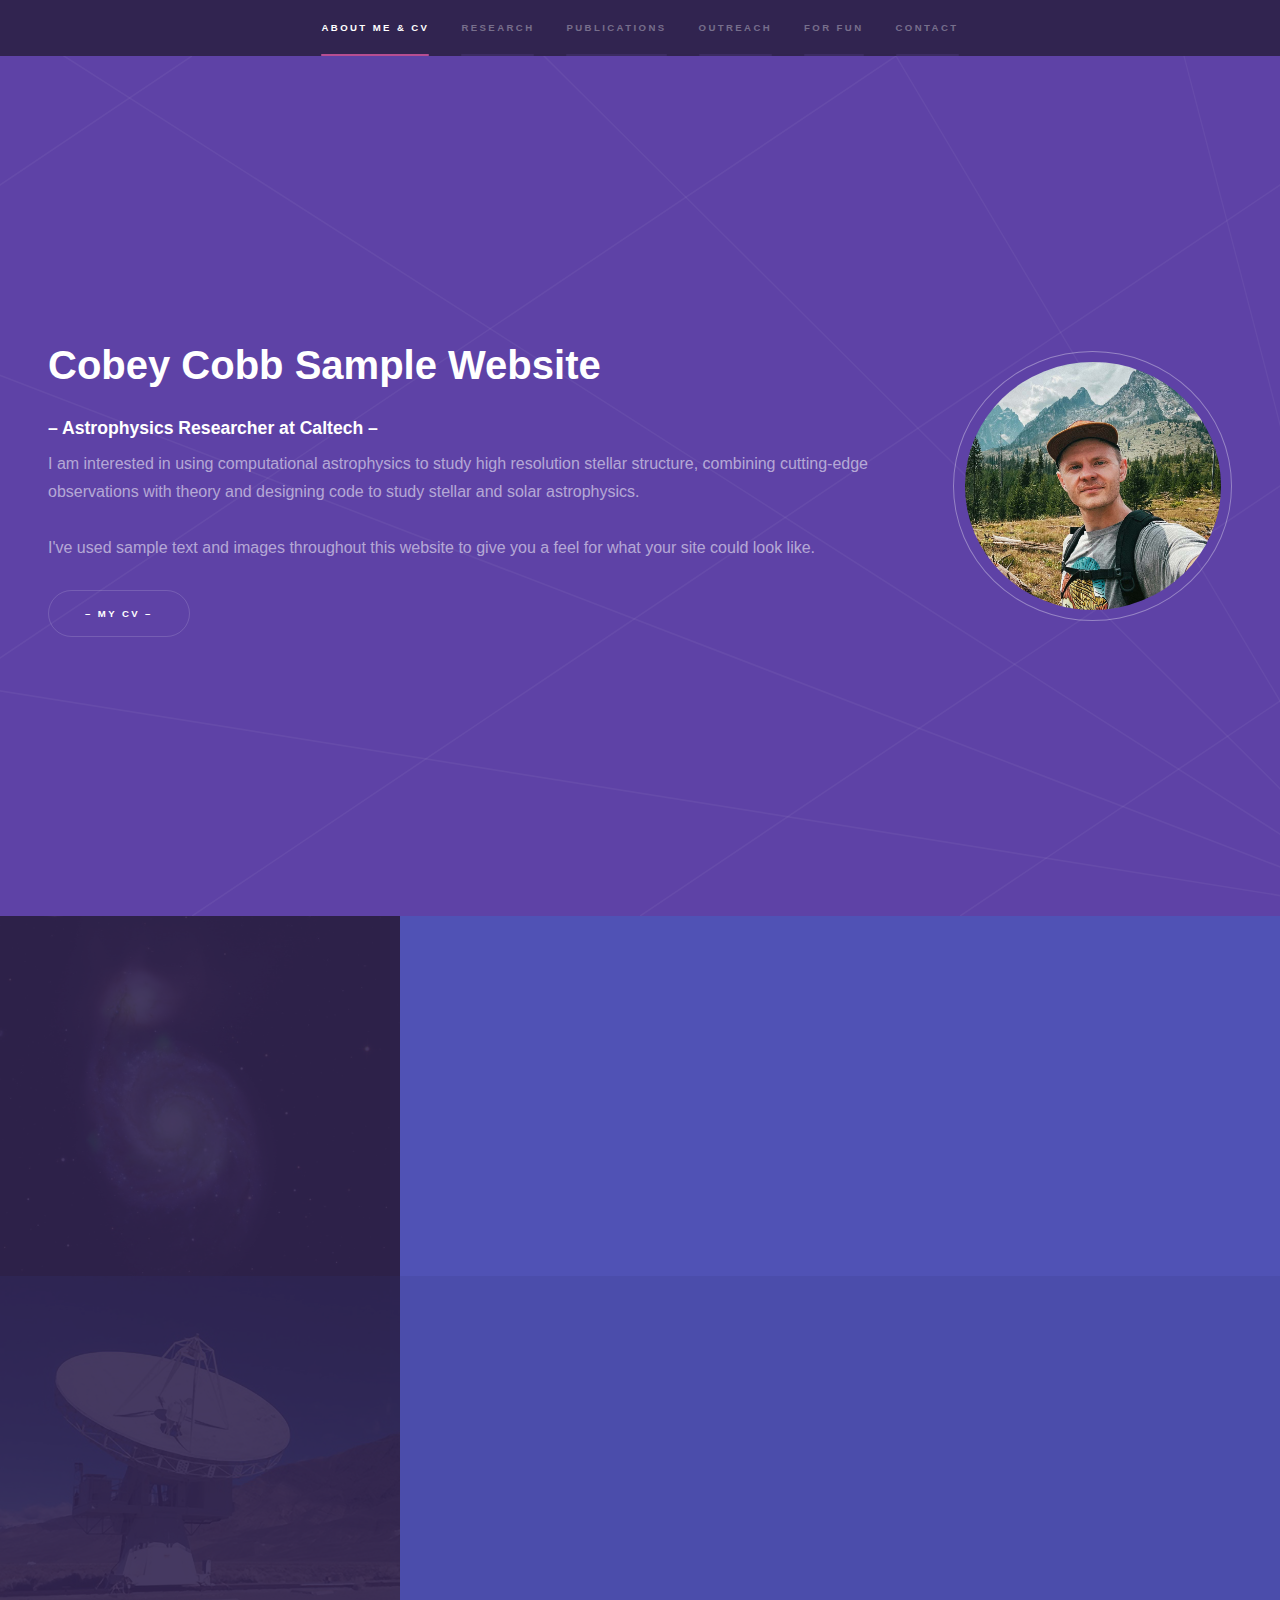
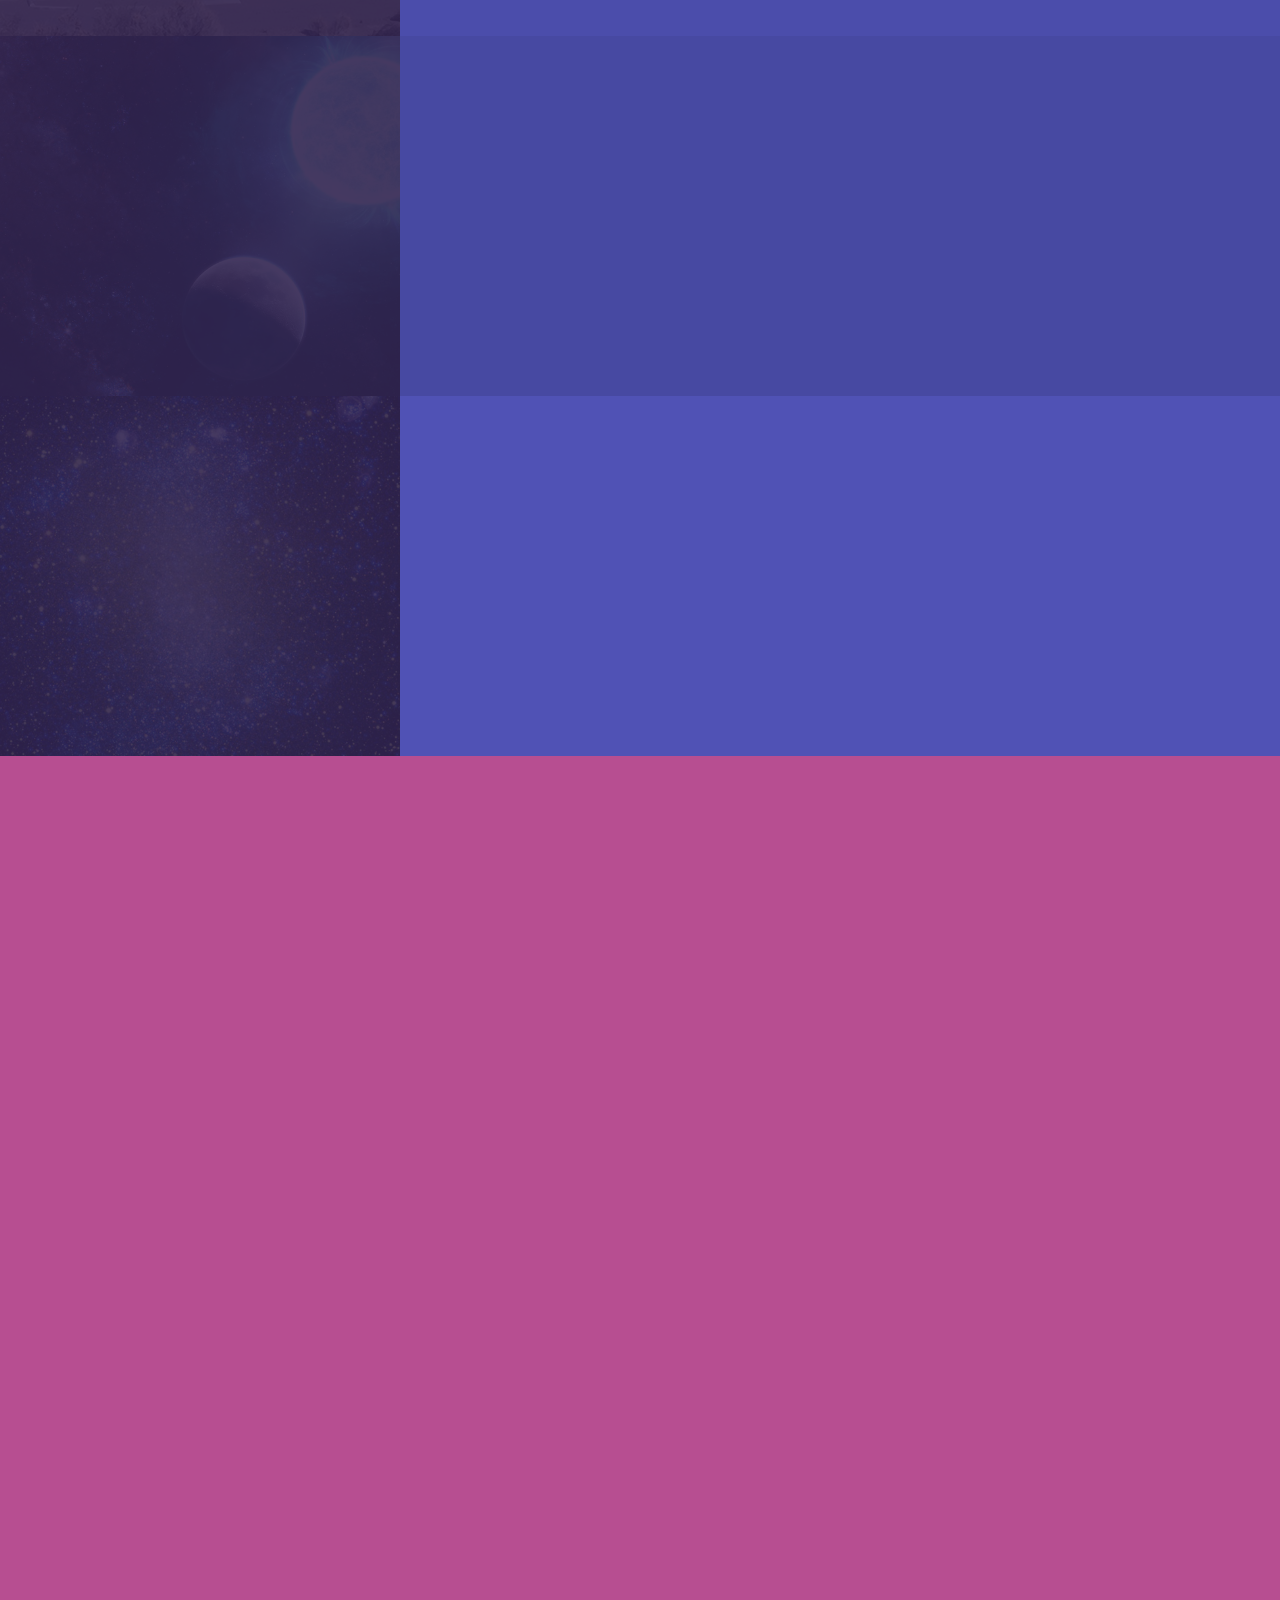
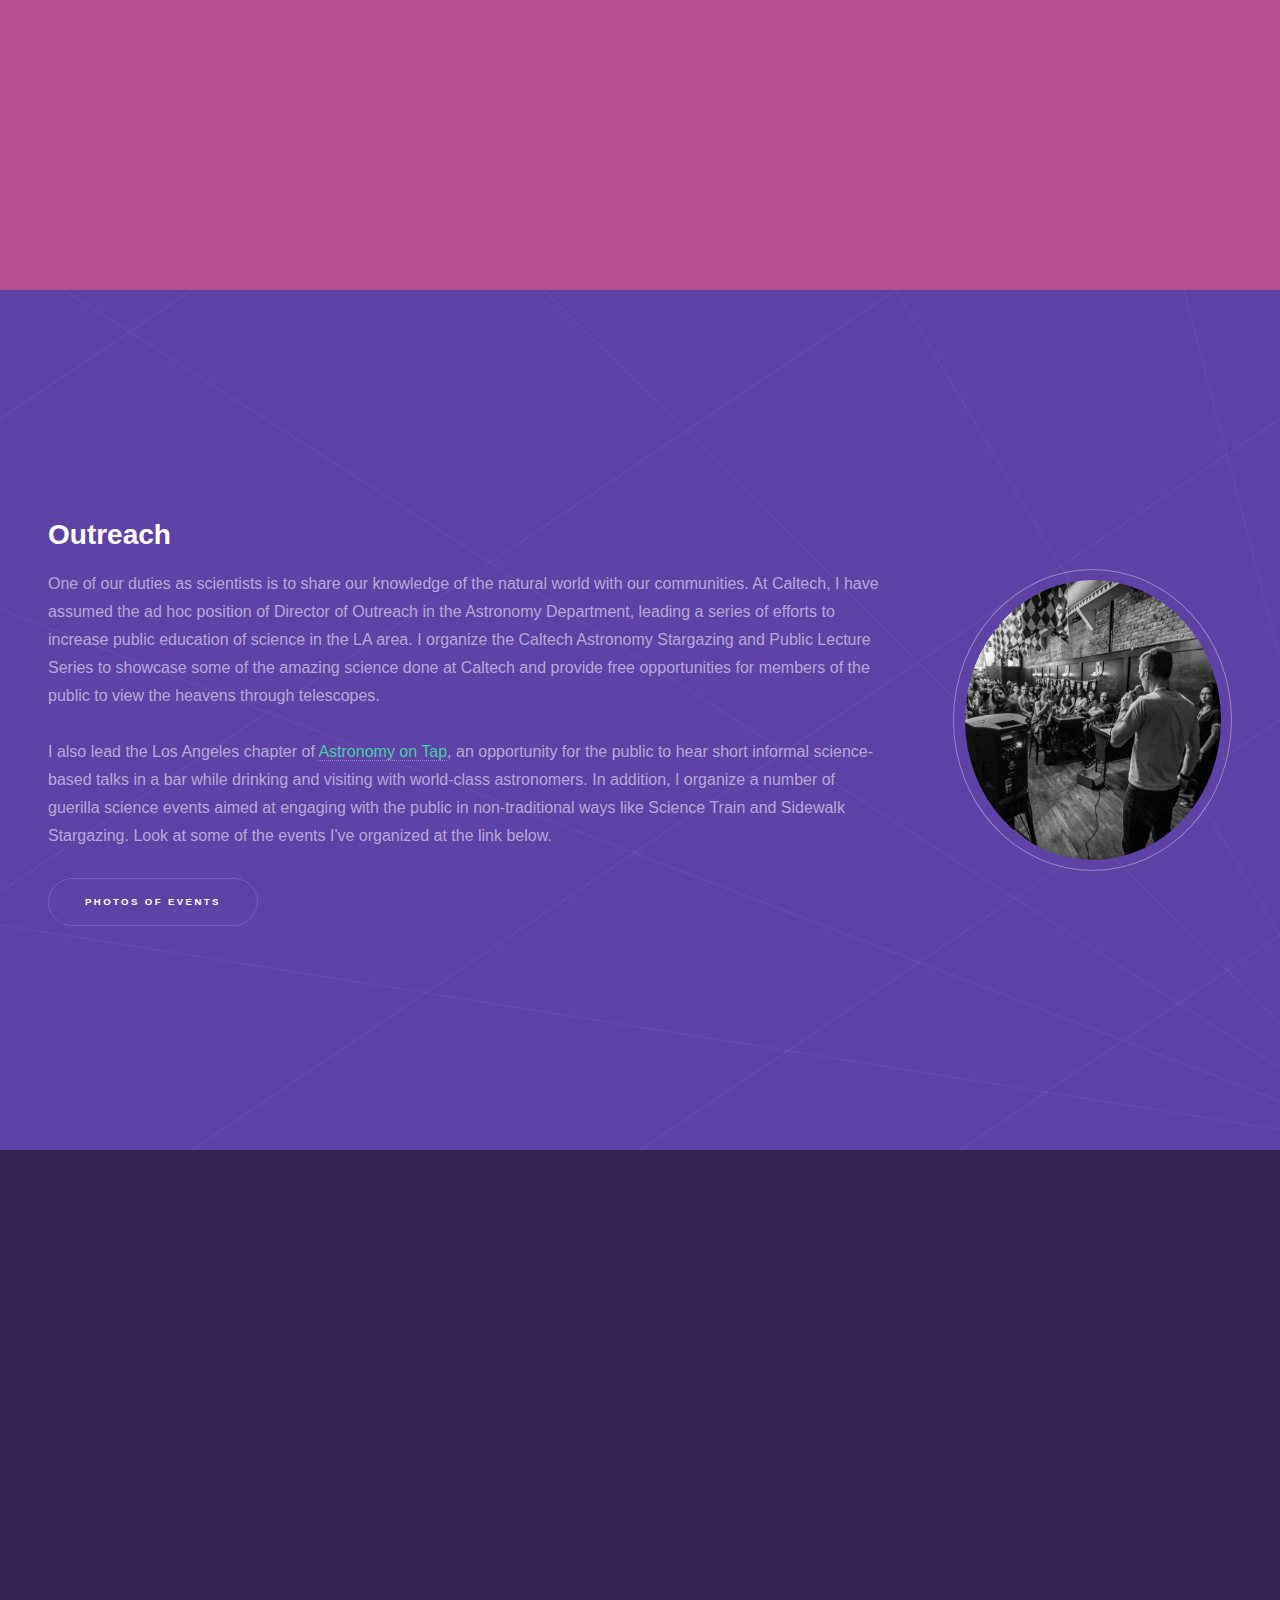
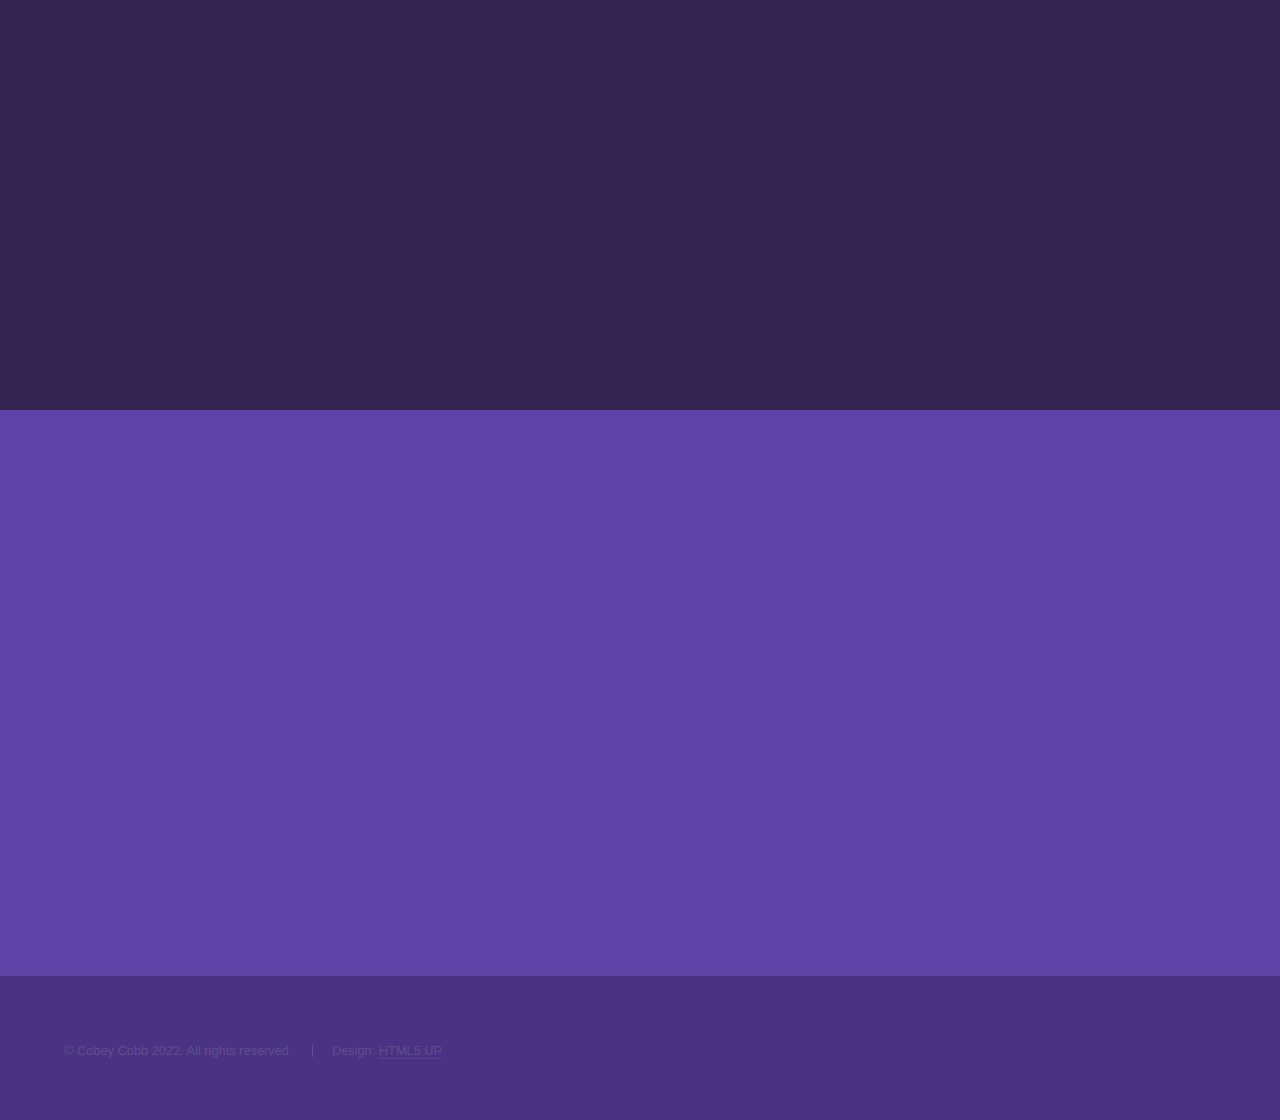
<file: index.html>
<!DOCTYPE HTML>

<html>
	<head>
		<title>Cobey Cobb Sample Website</title>
		<meta charset="utf-8" />
		<meta name="viewport" content="width=device-width, initial-scale=1, user-scalable=no" />
		<link rel="stylesheet" href="assets/css/main.css" />
		<noscript><link rel="stylesheet" href="assets/css/noscript.css" /></noscript>
	</head>
	<body class="is-preload">

		<!-- Sidebar -->
			<section id="sidebar">
				<div class="inner">
					<nav>
						<ul>
							<li><a href="#intro">About Me & CV</a></li>
							<li><a href="#research">Research</a></li>
							<li><a href="#publications">Publications</a></li>
							<li><a href="#intro2">Outreach</a></li>
							<li><a href="#forfun">For Fun</a></li>
							<li><a href="#contact">Contact</a></li>
						</ul>
					</nav>
				</div>
			</section>

		<!-- Wrapper -->
			<div id="wrapper">

				<!-- Intro -->

			


					<section id="intro" class="wrapper style1 fullscreen fade-up">
						<div class="spotlight">

							<div class="content">
								
								<h1>Cobey Cobb Sample Website</h1>
							<h3>– Astrophysics Researcher at Caltech –</h3>
							I am interested in using computational astrophysics to study high resolution stellar structure, combining cutting-edge observations with theory and designing code to study stellar and solar astrophysics.<br><br>I've used sample text and images throughout this website to give you a feel for what your site could look like.
							
							<br><br><ul class="actions">
								
								
								<li><a href="https://cobeycobb.github.io/cobeycobb4/assets/sample%20CV.pdf" target="_blank" class="button">– My CV –</a></li>
							</ul>
							</div>
							<span class="image"><img src="images/pic00.jpg" alt=""></span>
						</div>
					</section>

				<!--	I am interested in using computational astrophysics to study high resolution stellar structure, combining cutting-edge observations with theory and designing code to study stellar and solar astrophysics. -->



					
				<!-- RESEARCH -->
					<section id="research" class="wrapper style2 spotlights">
						<section>
							<a href="https://magazine.caltech.edu/post/nustar-telescope-nasa" target="_blank"  class="image"><img src="images/research1.jpg" alt="" data-position="center center" /></a>
							<div class="content">
								<div class="inner">
									<h2>NuStar X-Ray Telescope</h2>
									<p>The NuStar space telescope detects high-energy X-ray light and studies some of the most energetic objects and processes in the universe, from black holes devouring hot gas to the radioactive remains of exploded stars.</p>
									<ul class="actions">
										<li><a href="https://magazine.caltech.edu/post/nustar-telescope-nasa" target="_blank"  class="button">Learn more</a></li>
									</ul>
								</div>
							</div>
						</section>
						<section>
							<a href="https://www.caltech.edu/about/news/an-ocean-of-galaxies-awaits"  target="_blank" class="image"><img src="images/research3.jpg" alt="" data-position="top center" /></a>
							<div class="content">
								<div class="inner">
									<h2>COMAP (CO Mapping Array Project)</h2>
									<p>A new Caltech project, called COMAP (CO Mapping Array Project), will offer us a new glimpse into this epoch of galaxy assembly, helping to answer questions about what really caused the universe's rapid increase in the production of stars.</p>
									<ul class="actions">
										<li><a href="https://www.caltech.edu/about/news/an-ocean-of-galaxies-awaits"  target="_blank" class="button">Learn more</a></li>
									</ul>
								</div>
							</div>
						</section>
						<section>
							<a href="https://www.caltech.edu/about/news/a-white-dwarf-living-on-the-edge"  target="_blank" class="image"><img src="images/research6.jpg" alt="" data-position="25% 25%" /></a>
							<div class="content">
								<div class="inner">
									<h2>Palomar Observatory</h2>
									<p>The Observatory is home to three active research telescopes. Research at Palomar Observatory is pursued by a broad community of astronomers from Caltech and other domestic and international partner institutions.</p>
									<ul class="actions">
										<li><a href="https://www.caltech.edu/about/news/a-white-dwarf-living-on-the-edge" target="_blank"  class="button">Learn more</a></li>
									</ul>
								</div>
							</div>
						</section>
						<section>
							<a href="https://www.caltech.edu/about/news/nasa-selects-uvex-mission-proposal-for-further-study"  target="_blank" class="image"><img src="images/research2.jpg" alt="" data-position="top center" /></a>
							<div class="content">
								<div class="inner">
									<h2>UltraViolet EXplorer (UVEX)</h2>
									<p>UVEX will conduct a deep survey of the whole sky in two bands of ultraviolet light to provide new insights into galaxy evolution and the life cycle of stars.</p>
									<ul class="actions">
										<li><a href="https://www.caltech.edu/about/news/nasa-selects-uvex-mission-proposal-for-further-study"  target="_blank" class="button">Learn more</a></li>
									</ul>
								</div>
							</div>
						</section>
					</section>












<!-- PUBLICATIONS -->
	<section id="publications" class="wrapper style3 fade-up">
		<div class="inner">
			<h2>Publications</h2>
			<p>Here are some of my recent publications.</p>
			<div class="features">

				<section>
					<span class="icon solid major fa-rocket"></span>
					<h3>The Surface of (16) Psyche from Thermal Emission and Polarization Mapping</h3>
					<p><i><b>de Kleer, K.</b>, Cambioni, S., Shepard, M.</i> |  PSJ, in press  |  
						
					<br>
					<a href="https://arxiv.org/abs/2105.11372" target="_blank" style="color: #4d358a">Link&nbsp;to&nbsp;arXiv&nbsp;article</a></p>
				</section>

				<section>
					<span class="icon solid major fa-meteor"></span>
					<h3>Asteroid 16 Psyche: Shape, Features, and Global Map</h3>
					<p><i>Shepard, M., <b>de Kleer, K.</b>, Cambioni, S., Taylor, P.A., Virkki, A., Rivera-Valentin, E., Sanchez-Vahamonde, C.R., Zambrano-Marin, L.F., Magri, C., Dunham, D., Moore, J., Camarca, M. </i>|  PSJ, in press  | 
					<br>
					<a href="https://arxiv.org/abs/2105.11372" target="_blank" style="color: #4d358a">Link&nbsp;to&nbsp;arXiv&nbsp;article</a></p>
				</section>

				<section>
					<span class="icon solid major fa-atom"></span>
					<h3>A 2020 Observational Perspective of Io</h3>
					<p><i>de Pater, I., Keane, J.T.,<b> de Kleer, K.</b>, Davies, A.G.</i> 
					|  Annual Reviews in Earth and Planetary Sciences 49 643-678 (2021)  |  
					<br>
					<a href="https://www.annualreviews.org/doi/abs/10.1146/annurev-earth-082420-095244" target="_blank" style="color: #4d358a">Link&nbsp;to&nbsp;arXiv&nbsp;article</a></p>
				</section>

				<section>
					<span class="icon solid major fa-database"></span>
					<h3>Ganymede's Surface Properties from Millimeter and Infrared Thermal Emission</h3>
					<p><i><b>de Kleer, K.</b>, Butler, B., de Pater, I., Gurwell, M.A., Moullet, A., Trumbo, S., Spencer, J.</i> |  PSJ, in press  |  
					<br>
					<a href="https://iopscience.iop.org/article/10.3847/PSJ/abcbf4" target="_blank" style="color: #4d358a">Link&nbsp;to&nbsp;arXiv&nbsp;article</a></p>
				</section>

				<section>
					<span class="icon solid major fa-satellite"></span>
					<h3>ALMA observations of Io going into and coming out of Eclipse</h3>
					<p><i>de Pater, I., Luszcz-Cook, S., Rojo, P., Redwing, E., <b>de Kleer, K.</b>, Moullet, A. </i> |  PSJ, in press  |  
					<br>
					<a href="https://arxiv.org/abs/2105.11372" target="_blank" style="color: #4d358a">Link&nbsp;to&nbsp;arXiv&nbsp;article</a></p>
				</section>

				<section>
					<span class="icon solid major fa-user-astronaut"></span>
					<h3>The Surface of (16) Psyche from Thermal Emission and Polarization Mapping</h3>
					<p><i><b>de Kleer, K.</b>, Cambioni, S., Shepard, M.</i> |  PSJ, in press  |  
					<br>
					<a href="https://arxiv.org/abs/2105.11372" target="_blank" style="color: #4d358a">Link&nbsp;to&nbsp;arXiv&nbsp;article</a></p>
				</section>
			</div>
			<ul class="actions">
				<li><a href="publications.html" class="button">See More</a></li>
			</ul>
		</div>
	</section>





<!-- OUTREACH -->




<section id="intro2" class="wrapper style1 fullscreen fade-up">
	<div class="spotlight">

		<div class="content">
			
			<h2>Outreach</h2>
		One of our duties as scientists is to share our knowledge of the natural world with our communities. At Caltech, I have assumed the ad hoc position of Director of Outreach in the Astronomy Department, leading a series of efforts to increase public education of science in the LA area. I organize the Caltech Astronomy Stargazing and Public Lecture Series to showcase some of the amazing science done at Caltech and provide free opportunities for members of the public to view the heavens through telescopes.<br><br>

		I also lead the Los Angeles chapter of <a href="https://www.astro.caltech.edu/outreach/aot/" target="_blank" style="color: #4acaa8">Astronomy on Tap</a>, an opportunity for the public to hear short informal science-based talks in a bar while drinking and visiting with world-class astronomers. In addition, I organize a number of guerilla science events aimed at engaging with the public in non-traditional ways like Science Train and Sidewalk Stargazing. Look at some of the events I've organized at the link below.
		<br><br><ul class="actions">
			
			
			<li><a href="https://www.flickr.com/photos/143414768@N07/albums" target="_blank" class="button">Photos of Events</a></li>
		</ul>
		</div>
		<span class="image"><img src="images/outreach.jpeg" alt=""></span>
	</div>
</section>








<!-- for fun -->


<section id="forfun" class="wrapper style4 fullscreen fade-up">
	<div class="inner">
<h2>For Fun</h2>


	<section>
		



		<div class="image right"><img src="images/astro3.jpg" alt=""></div>

		

			



		When I'm not making websites I love being out in nature. I've been doing astrophotography for three years and this amazing hobby has taken me all over the country looking for dark skies and beautiful landscapes.

		<br><br>

<p>My favorite thing about astrophotography is that for a place to have dark skies it has to be far away from big towns and lots of people. It's peaceful sitting out under the stars, miles away from civilization. You can even pretend you're a sole explorer on another planet. 
	
	<br><br> If you'd like to see more of my photos or ask me how you can started going out and taking your own photos, <a href="https://www.instagram.com/capture.the.cosmos" target="_blank" style="color: #4acaa8">reach out to me on Instagram</a>!</p>

	
	
</section>
</section>
























	<!-- contact -->








	<section id="contact" class="wrapper style1 fade-up">
		<div class="inner">
			<h2>Get in touch</h2>
			
			<div class="split style1">
				<section>
					<br>
					<h4>About This Sample Website</h4>
					
				<p>The best thing about this site is there are <b>no monthly charges</b>. Once the site is set up, it is 100% free and you can take this site with you whenever you leave your organization. The only thing you'd pay is if you decided to buy your own domain name, which costs around $13/year.</p>
				
				<h3>Ready to get started? Email me @ <a href = "mailto: cobeycobb@gmail.com">cobeycobb@gmail.com</a></h3>



				</section>
				<section>
					<ul class="contact">
						<li>
							<h3>Address</h3>
							<span>1200 E. California Blvd.<br />
							Pasadena, CA 91125<br />
							USA</span>
						</li>
						<li>
							<h3>Email</h3>
							<a href="mailto: cobeycobb@Gmail.com">cobeycobb@gmail.com</a>
						</li>
						<li>
							<h3>Phone</h3>
							<span>(334) 399-1967</span>
						</li>
						<li>
							<h3>Social</h3>
							<ul class="icons">
								<li><a href="https://www.instagram.com/capture.the.cosmos"  target="_blank" class="icon brands fa-instagram"><span class="label">Instagram</span></a></li>
								<li><a href="https://www.twitter.com/cobeycobb"  target="_blank" class="icon brands fa-twitter"><span class="label">Twitter</span></a></li>
								<li><a href="https://www.facebook.com/cobey.cobb" target="_blank"  class="icon brands fa-facebook-f"><span class="label">Facebook</span></a></li>
										
	
									<!--	<li><a href="#" class="icon brands fa-linkedin-in"><span class="label">LinkedIn</span></a></li>
										<li><a href="#" class="icon brands fa-github"><span class="label">GitHub</span></a></li> -->
									</ul>
								</li>
							</ul>
						</section>
					</div>
				</div>
			</section>




















</div>

		<!-- Footer -->
			<footer id="footer" class="wrapper style1-alt">
				<div class="inner">
					<ul class="menu">
						<li>&copy; Cobey Cobb 2022. All rights reserved.</li><li>Design: <a href="http://html5up.net">HTML5 UP</a></li>
					</ul>
				</div>
			</footer>

		<!-- Scripts -->
			<script src="assets/js/jquery.min.js"></script>
			<script src="assets/js/jquery.scrollex.min.js"></script>
			<script src="assets/js/jquery.scrolly.min.js"></script>
			<script src="assets/js/browser.min.js"></script>
			<script src="assets/js/breakpoints.min.js"></script>
			<script src="assets/js/util.js"></script>
			<script src="assets/js/main.js"></script>

	</body>
</html>
</file>
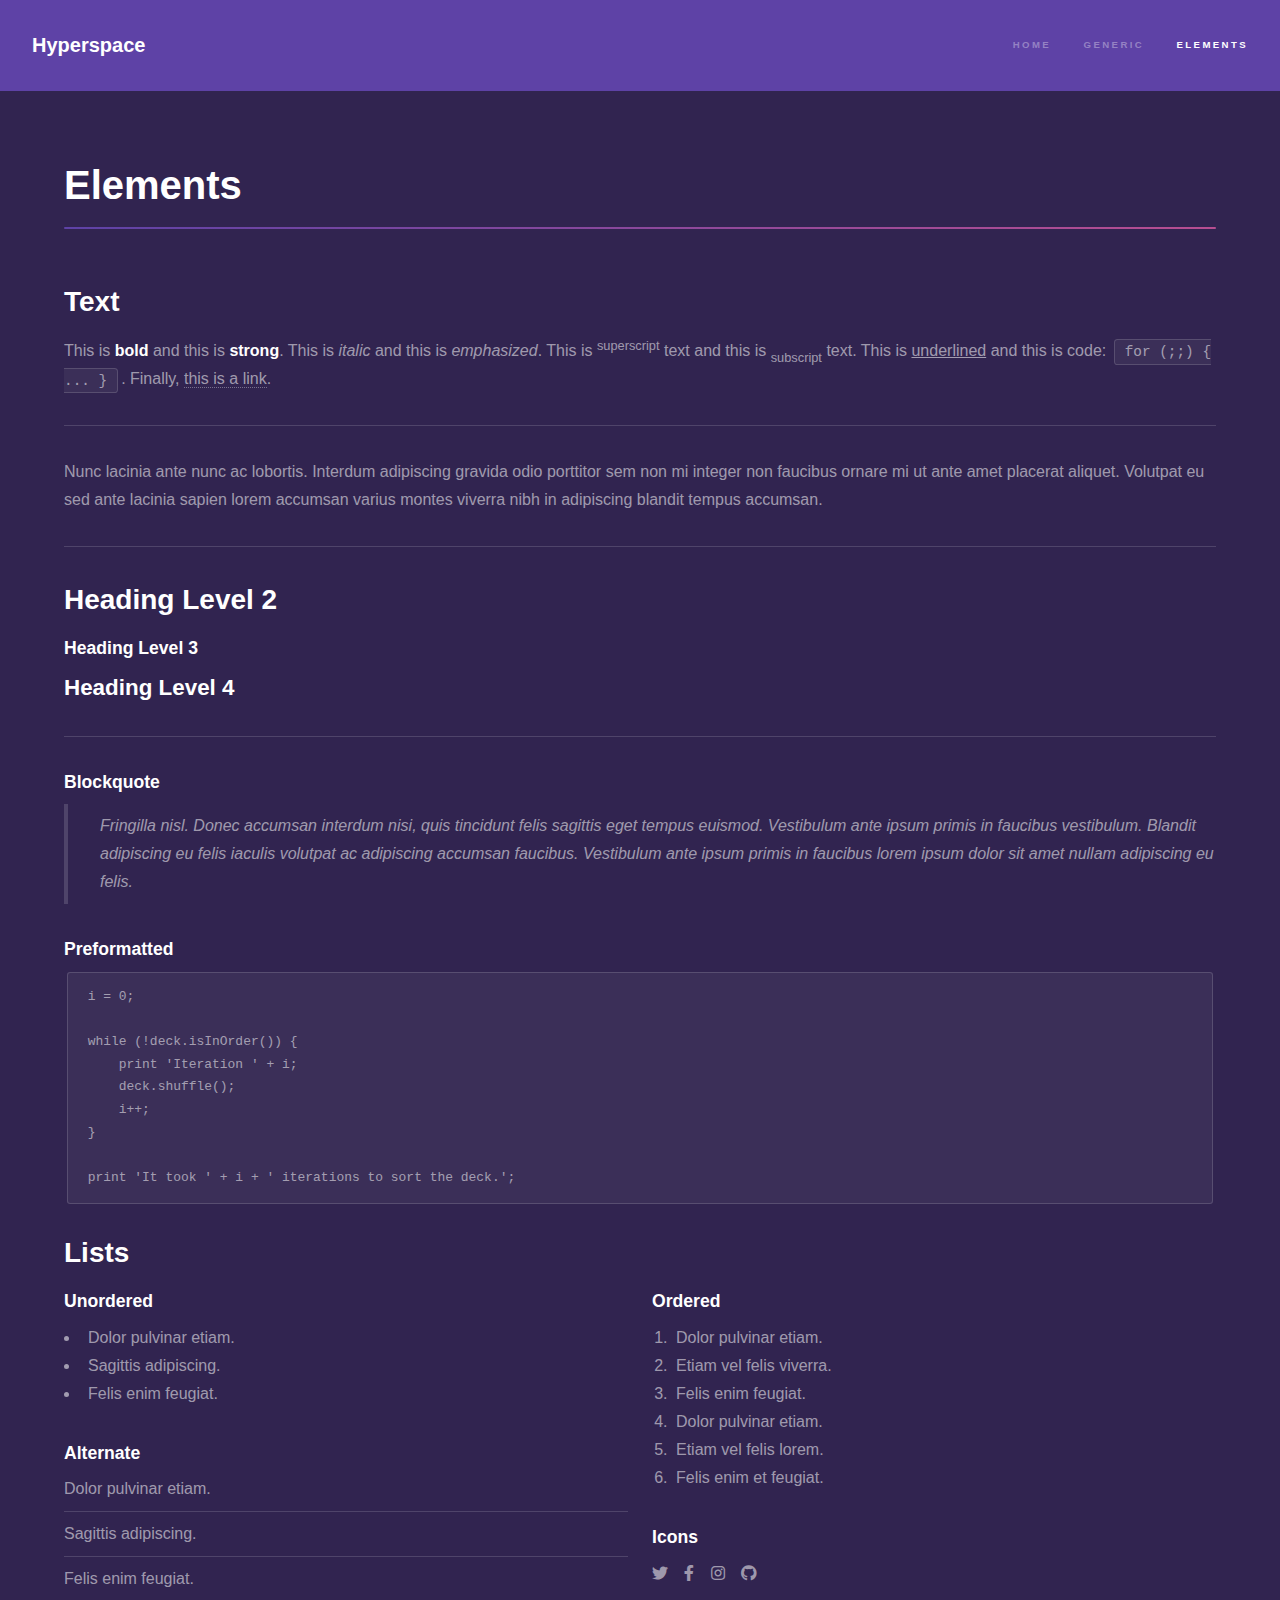
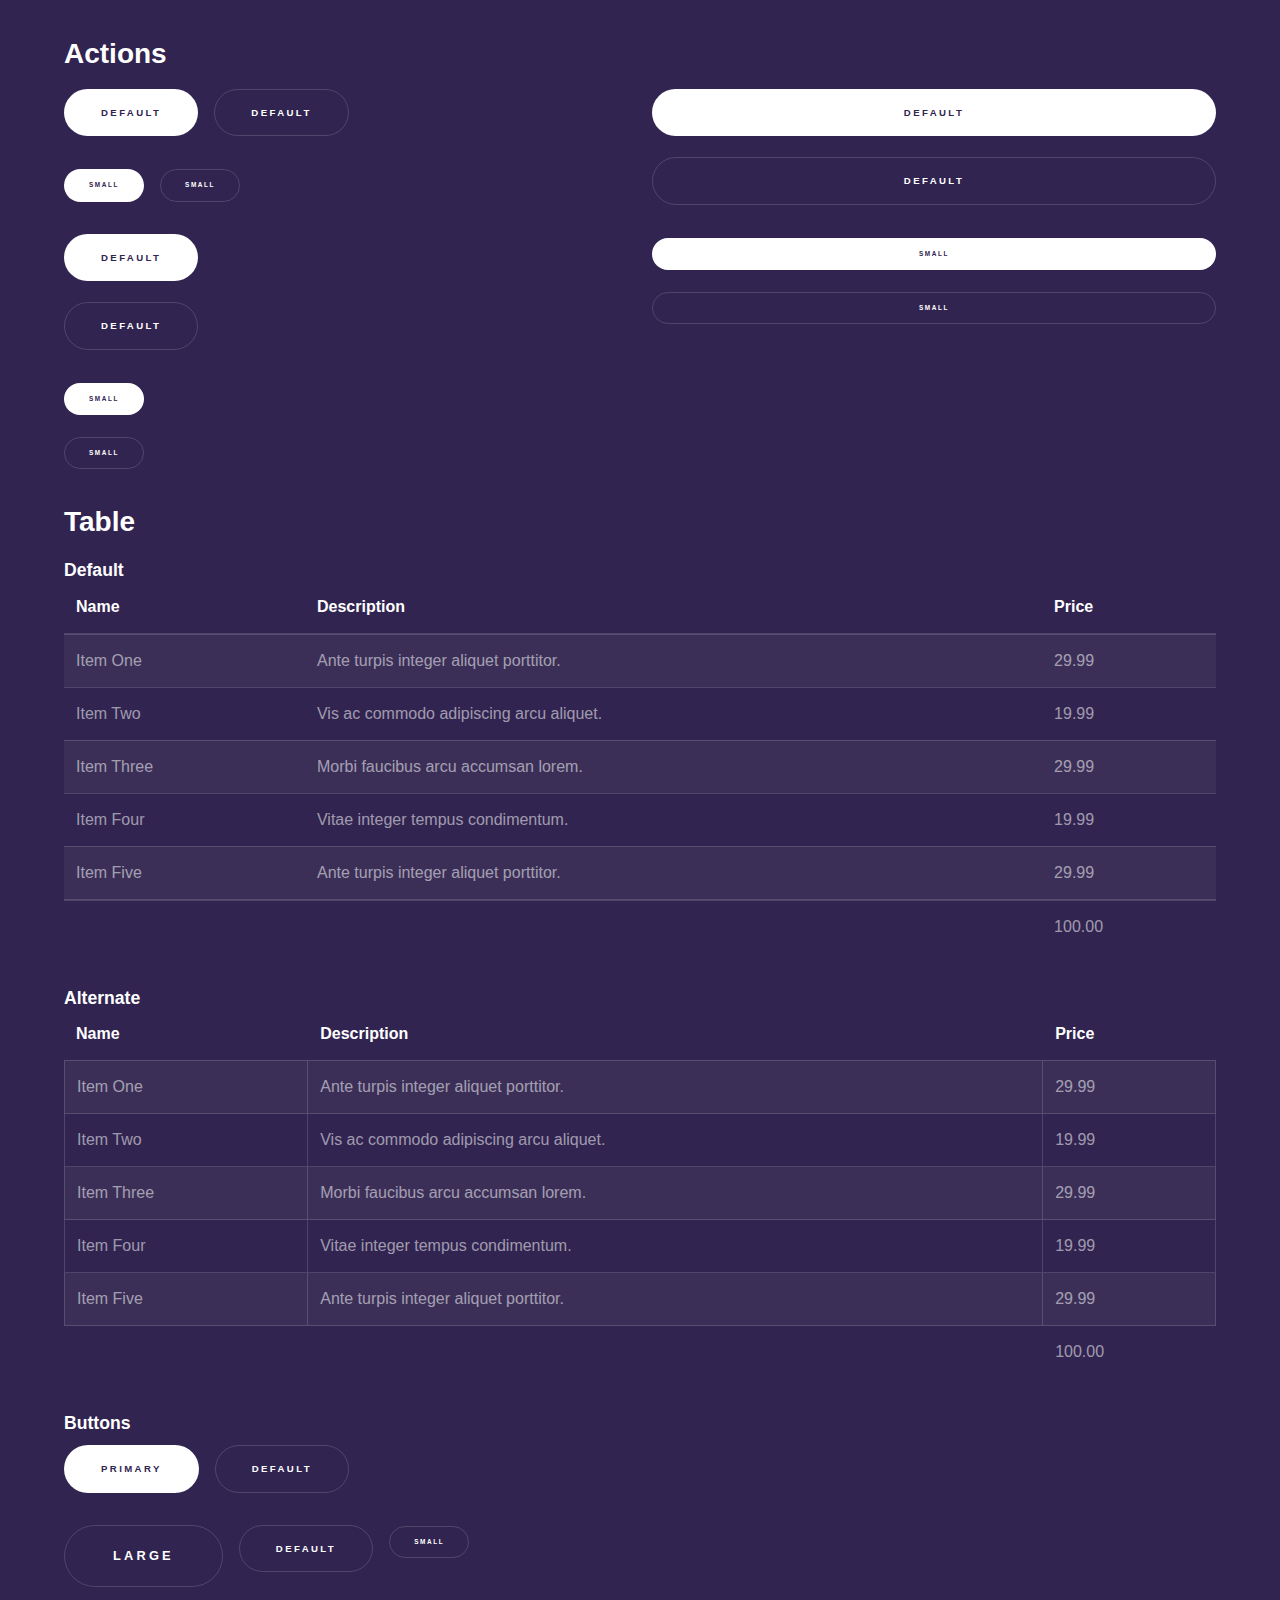
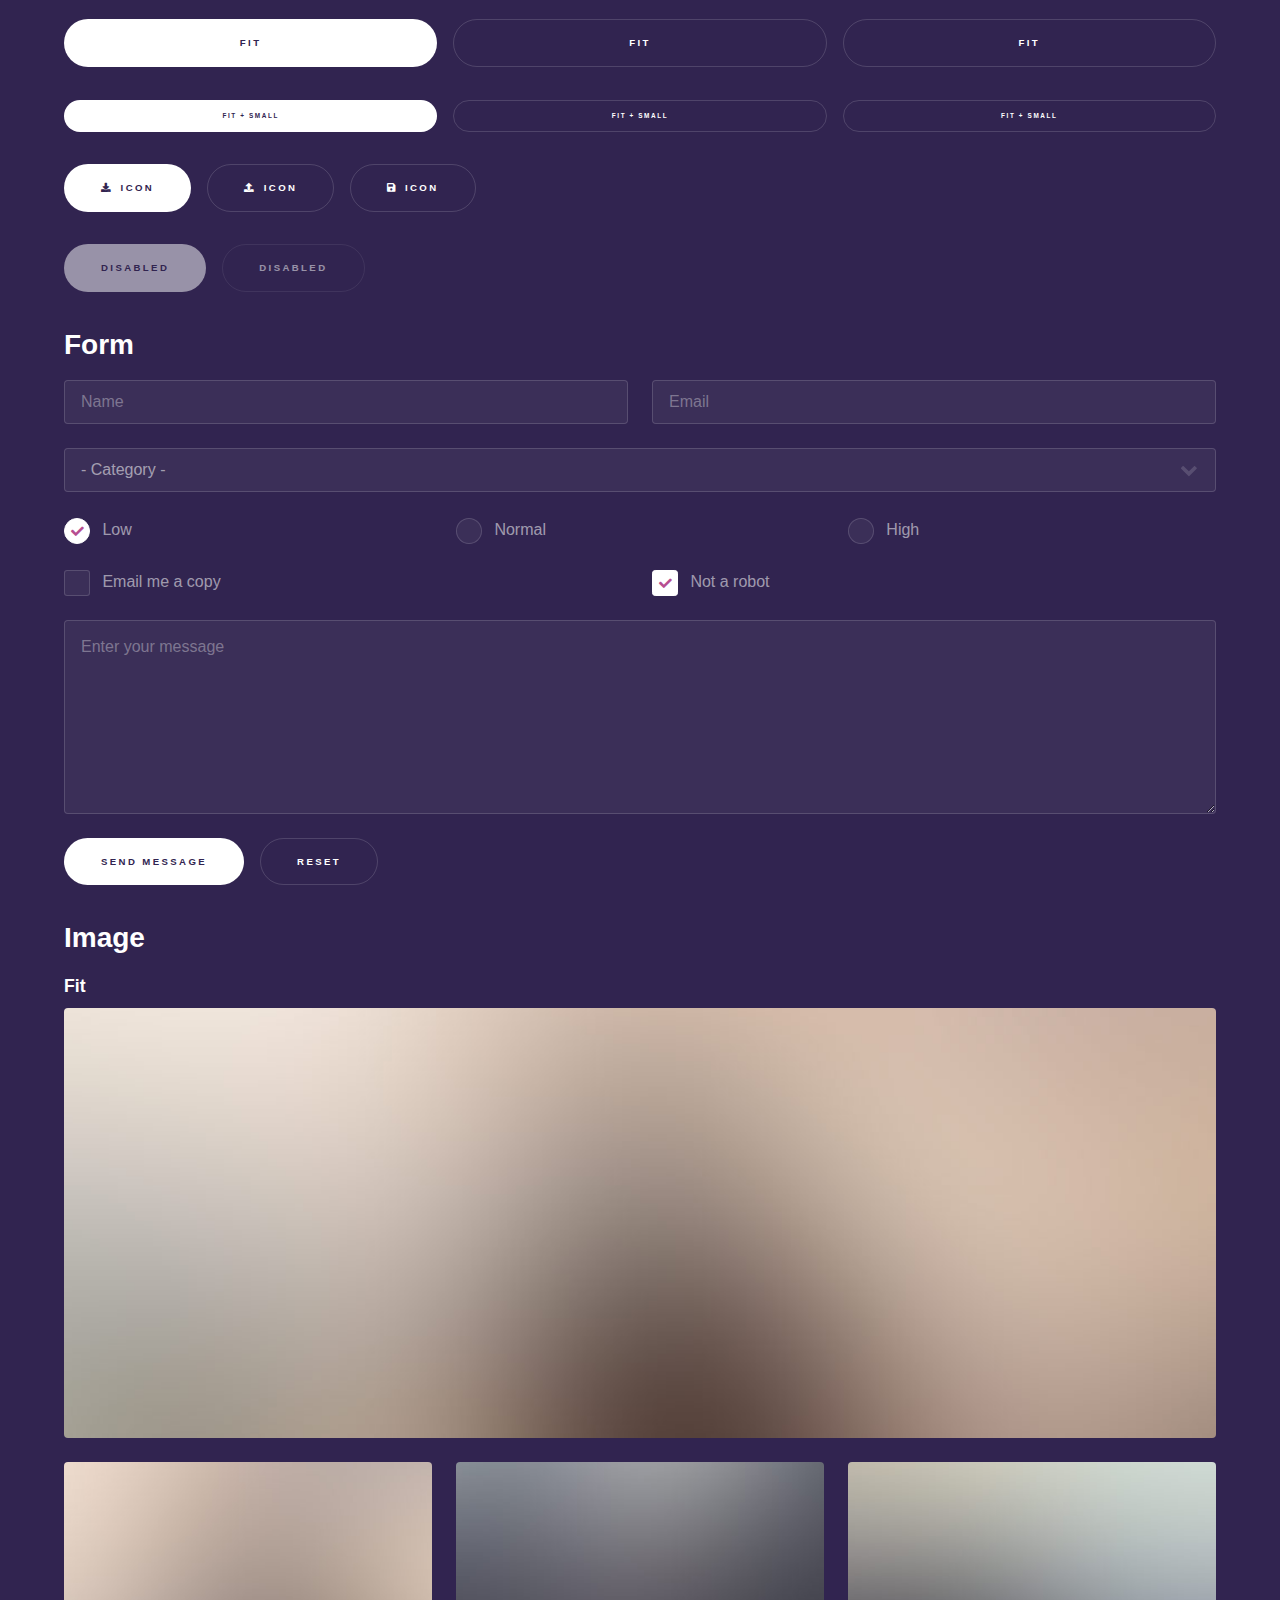
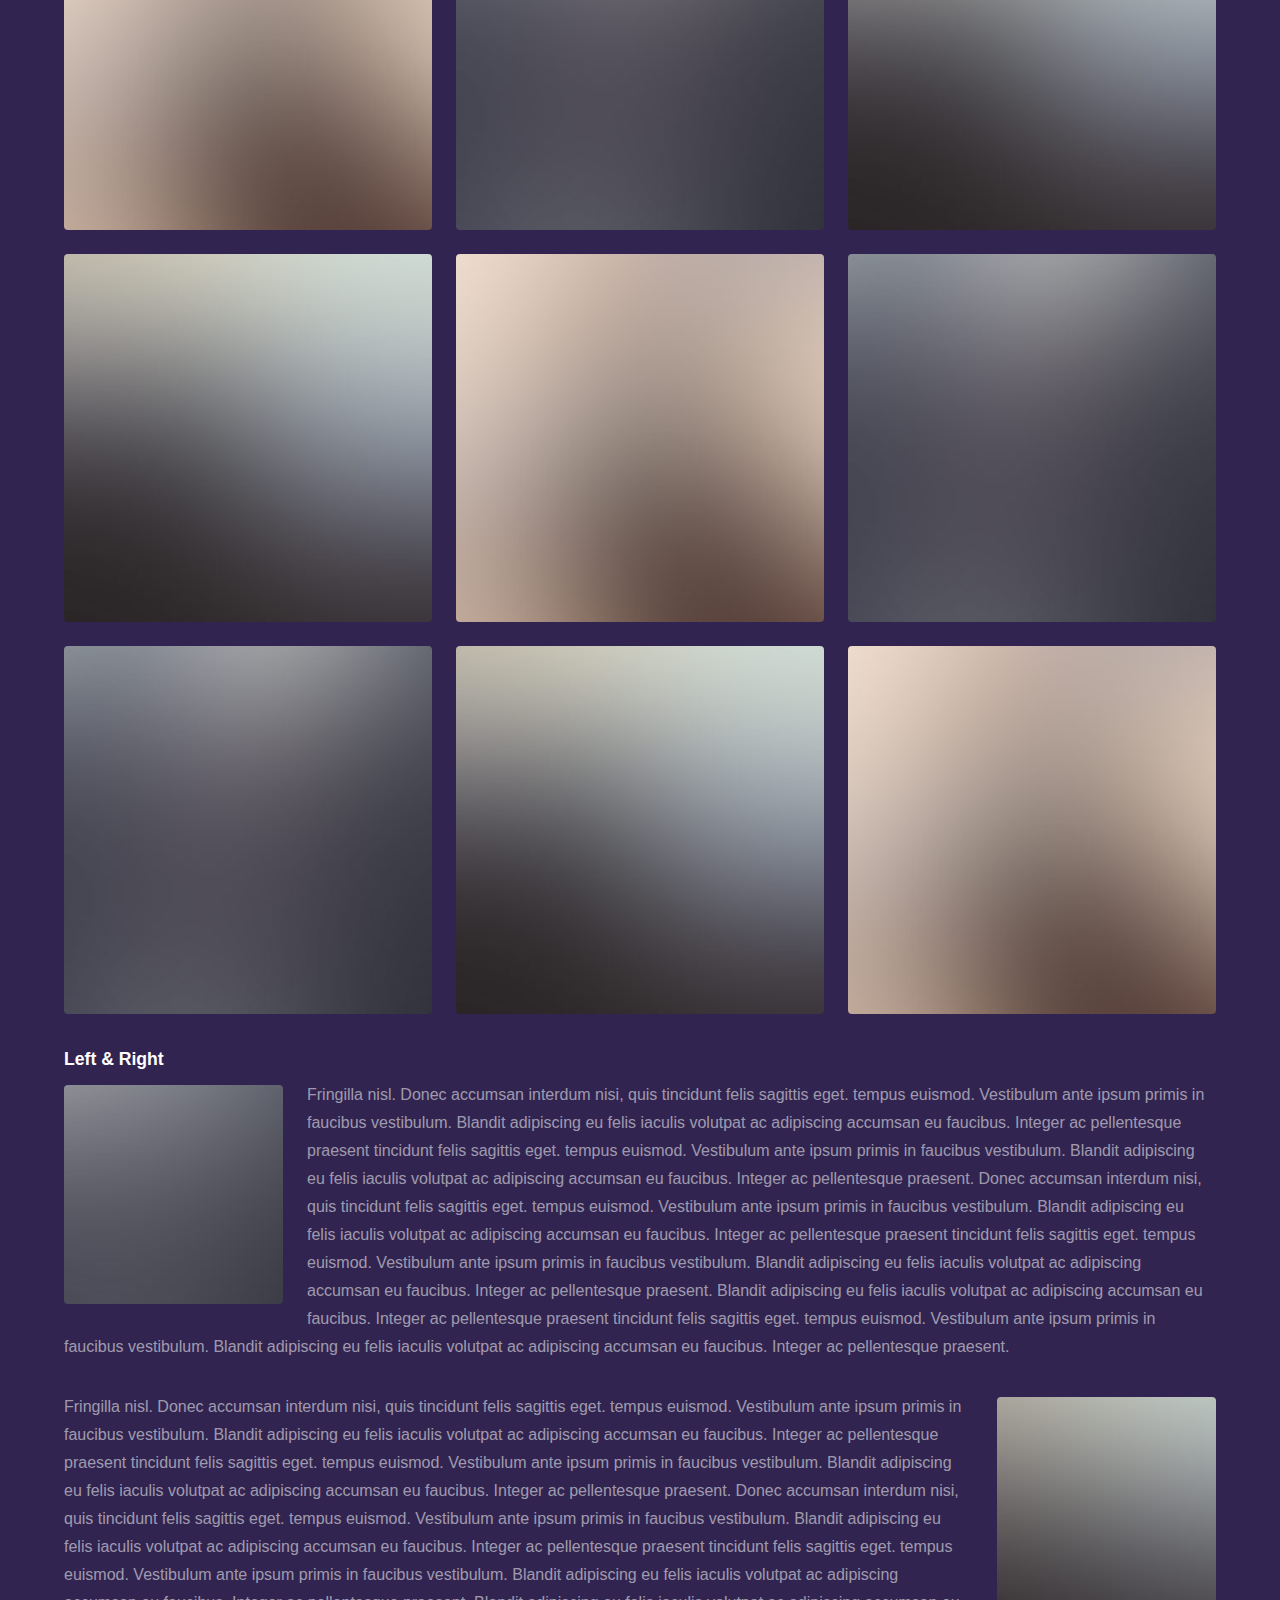
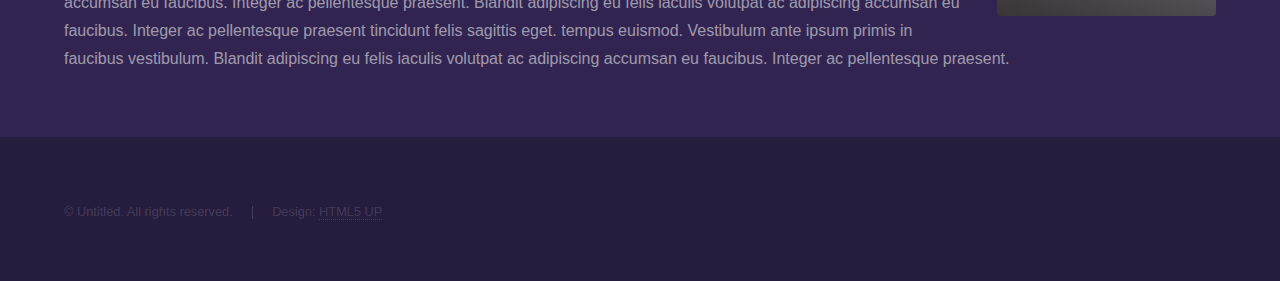
<file: elements.html>
<!DOCTYPE HTML>
<!--
	Hyperspace by HTML5 UP
	html5up.net | @ajlkn
	Free for personal and commercial use under the CCA 3.0 license (html5up.net/license)
-->
<html>
	<head>
		<title>Elements - Hyperspace by HTML5 UP</title>
		<meta charset="utf-8" />
		<meta name="viewport" content="width=device-width, initial-scale=1, user-scalable=no" />
		<link rel="stylesheet" href="assets/css/main.css" />
		<noscript><link rel="stylesheet" href="assets/css/noscript.css" /></noscript>
	</head>
	<body class="is-preload">

		<!-- Header -->
			<header id="header">
				<a href="index.html" class="title">Hyperspace</a>
				<nav>
					<ul>
						<li><a href="index.html">Home</a></li>
						<li><a href="generic.html">Generic</a></li>
						<li><a href="elements.html"  class="active">Elements</a></li>
					</ul>
				</nav>
			</header>

		<!-- Wrapper -->
			<div id="wrapper">

				<!-- Main -->
					<section id="main" class="wrapper">
						<div class="inner">
							<h1 class="major">Elements</h1>

							<!-- Text -->
								<section>
									<h2>Text</h2>
									<p>This is <b>bold</b> and this is <strong>strong</strong>. This is <i>italic</i> and this is <em>emphasized</em>.
									This is <sup>superscript</sup> text and this is <sub>subscript</sub> text.
									This is <u>underlined</u> and this is code: <code>for (;;) { ... }</code>. Finally, <a href="#">this is a link</a>.</p>
									<hr />
									<p>Nunc lacinia ante nunc ac lobortis. Interdum adipiscing gravida odio porttitor sem non mi integer non faucibus ornare mi ut ante amet placerat aliquet. Volutpat eu sed ante lacinia sapien lorem accumsan varius montes viverra nibh in adipiscing blandit tempus accumsan.</p>
									<hr />
									<h2>Heading Level 2</h2>
									<h3>Heading Level 3</h3>
									<h4>Heading Level 4</h4>
									<hr />
									<h3>Blockquote</h3>
									<blockquote>Fringilla nisl. Donec accumsan interdum nisi, quis tincidunt felis sagittis eget tempus euismod. Vestibulum ante ipsum primis in faucibus vestibulum. Blandit adipiscing eu felis iaculis volutpat ac adipiscing accumsan faucibus. Vestibulum ante ipsum primis in faucibus lorem ipsum dolor sit amet nullam adipiscing eu felis.</blockquote>
									<h3>Preformatted</h3>
									<pre><code>i = 0;

while (!deck.isInOrder()) {
    print 'Iteration ' + i;
    deck.shuffle();
    i++;
}

print 'It took ' + i + ' iterations to sort the deck.';</code></pre>
								</section>

							<!-- Lists -->
								<section>
									<h2>Lists</h2>
									<div class="row">
										<div class="col-6 col-12-medium">
											<h3>Unordered</h3>
											<ul>
												<li>Dolor pulvinar etiam.</li>
												<li>Sagittis adipiscing.</li>
												<li>Felis enim feugiat.</li>
											</ul>
											<h3>Alternate</h3>
											<ul class="alt">
												<li>Dolor pulvinar etiam.</li>
												<li>Sagittis adipiscing.</li>
												<li>Felis enim feugiat.</li>
											</ul>
										</div>
										<div class="col-6 col-12-medium">
											<h3>Ordered</h3>
											<ol>
												<li>Dolor pulvinar etiam.</li>
												<li>Etiam vel felis viverra.</li>
												<li>Felis enim feugiat.</li>
												<li>Dolor pulvinar etiam.</li>
												<li>Etiam vel felis lorem.</li>
												<li>Felis enim et feugiat.</li>
											</ol>
											<h3>Icons</h3>
											<ul class="icons">
												<li><a href="#" class="icon brands fa-twitter"><span class="label">Twitter</span></a></li>
												<li><a href="#" class="icon brands fa-facebook-f"><span class="label">Facebook</span></a></li>
												<li><a href="#" class="icon brands fa-instagram"><span class="label">Instagram</span></a></li>
												<li><a href="#" class="icon brands fa-github"><span class="label">Github</span></a></li>
											</ul>
										</div>
									</div>
									<h2>Actions</h2>
									<div class="row">
										<div class="col-6 col-12-medium">
											<ul class="actions">
												<li><a href="#" class="button primary">Default</a></li>
												<li><a href="#" class="button">Default</a></li>
											</ul>
											<ul class="actions small">
												<li><a href="#" class="button primary small">Small</a></li>
												<li><a href="#" class="button small">Small</a></li>
											</ul>
											<ul class="actions stacked">
												<li><a href="#" class="button primary">Default</a></li>
												<li><a href="#" class="button">Default</a></li>
											</ul>
											<ul class="actions stacked">
												<li><a href="#" class="button primary small">Small</a></li>
												<li><a href="#" class="button small">Small</a></li>
											</ul>
										</div>
										<div class="col-6 col-12-medium">
											<ul class="actions stacked">
												<li><a href="#" class="button primary fit">Default</a></li>
												<li><a href="#" class="button fit">Default</a></li>
											</ul>
											<ul class="actions stacked">
												<li><a href="#" class="button primary small fit">Small</a></li>
												<li><a href="#" class="button small fit">Small</a></li>
											</ul>
										</div>
									</div>
								</section>

							<!-- Table -->
								<section>
									<h2>Table</h2>
									<h3>Default</h3>
									<div class="table-wrapper">
										<table>
											<thead>
												<tr>
													<th>Name</th>
													<th>Description</th>
													<th>Price</th>
												</tr>
											</thead>
											<tbody>
												<tr>
													<td>Item One</td>
													<td>Ante turpis integer aliquet porttitor.</td>
													<td>29.99</td>
												</tr>
												<tr>
													<td>Item Two</td>
													<td>Vis ac commodo adipiscing arcu aliquet.</td>
													<td>19.99</td>
												</tr>
												<tr>
													<td>Item Three</td>
													<td> Morbi faucibus arcu accumsan lorem.</td>
													<td>29.99</td>
												</tr>
												<tr>
													<td>Item Four</td>
													<td>Vitae integer tempus condimentum.</td>
													<td>19.99</td>
												</tr>
												<tr>
													<td>Item Five</td>
													<td>Ante turpis integer aliquet porttitor.</td>
													<td>29.99</td>
												</tr>
											</tbody>
											<tfoot>
												<tr>
													<td colspan="2"></td>
													<td>100.00</td>
												</tr>
											</tfoot>
										</table>
									</div>

									<h3>Alternate</h3>
									<div class="table-wrapper">
										<table class="alt">
											<thead>
												<tr>
													<th>Name</th>
													<th>Description</th>
													<th>Price</th>
												</tr>
											</thead>
											<tbody>
												<tr>
													<td>Item One</td>
													<td>Ante turpis integer aliquet porttitor.</td>
													<td>29.99</td>
												</tr>
												<tr>
													<td>Item Two</td>
													<td>Vis ac commodo adipiscing arcu aliquet.</td>
													<td>19.99</td>
												</tr>
												<tr>
													<td>Item Three</td>
													<td> Morbi faucibus arcu accumsan lorem.</td>
													<td>29.99</td>
												</tr>
												<tr>
													<td>Item Four</td>
													<td>Vitae integer tempus condimentum.</td>
													<td>19.99</td>
												</tr>
												<tr>
													<td>Item Five</td>
													<td>Ante turpis integer aliquet porttitor.</td>
													<td>29.99</td>
												</tr>
											</tbody>
											<tfoot>
												<tr>
													<td colspan="2"></td>
													<td>100.00</td>
												</tr>
											</tfoot>
										</table>
									</div>
								</section>

							<!-- Buttons -->
								<section>
									<h3>Buttons</h3>
									<ul class="actions">
										<li><a href="#" class="button primary">Primary</a></li>
										<li><a href="#" class="button">Default</a></li>
									</ul>
									<ul class="actions">
										<li><a href="#" class="button large">Large</a></li>
										<li><a href="#" class="button">Default</a></li>
										<li><a href="#" class="button small">Small</a></li>
									</ul>
									<ul class="actions fit">
										<li><a href="#" class="button primary fit">Fit</a></li>
										<li><a href="#" class="button fit">Fit</a></li>
										<li><a href="#" class="button fit">Fit</a></li>
									</ul>
									<ul class="actions fit small">
										<li><a href="#" class="button primary fit small">Fit + Small</a></li>
										<li><a href="#" class="button fit small">Fit + Small</a></li>
										<li><a href="#" class="button fit small">Fit + Small</a></li>
									</ul>
									<ul class="actions">
										<li><a href="#" class="button primary icon solid fa-download">Icon</a></li>
										<li><a href="#" class="button icon solid fa-upload">Icon</a></li>
										<li><a href="#" class="button icon solid fa-save">Icon</a></li>
									</ul>
									<ul class="actions">
										<li><span class="button primary disabled">Disabled</span></li>
										<li><span class="button disabled">Disabled</span></li>
									</ul>
								</section>

							<!-- Form -->
								<section>
									<h2>Form</h2>
									<form method="post" action="#">
										<div class="row gtr-uniform">
											<div class="col-6 col-12-xsmall">
												<input type="text" name="demo-name" id="demo-name" value="" placeholder="Name" />
											</div>
											<div class="col-6 col-12-xsmall">
												<input type="email" name="demo-email" id="demo-email" value="" placeholder="Email" />
											</div>
											<div class="col-12">
												<select name="demo-category" id="demo-category">
													<option value="">- Category -</option>
													<option value="1">Manufacturing</option>
													<option value="1">Shipping</option>
													<option value="1">Administration</option>
													<option value="1">Human Resources</option>
												</select>
											</div>
											<div class="col-4 col-12-small">
												<input type="radio" id="demo-priority-low" name="demo-priority" checked>
												<label for="demo-priority-low">Low</label>
											</div>
											<div class="col-4 col-12-small">
												<input type="radio" id="demo-priority-normal" name="demo-priority">
												<label for="demo-priority-normal">Normal</label>
											</div>
											<div class="col-4 col-12-small">
												<input type="radio" id="demo-priority-high" name="demo-priority">
												<label for="demo-priority-high">High</label>
											</div>
											<div class="col-6 col-12-small">
												<input type="checkbox" id="demo-copy" name="demo-copy">
												<label for="demo-copy">Email me a copy</label>
											</div>
											<div class="col-6 col-12-small">
												<input type="checkbox" id="demo-human" name="demo-human" checked>
												<label for="demo-human">Not a robot</label>
											</div>
											<div class="col-12">
												<textarea name="demo-message" id="demo-message" placeholder="Enter your message" rows="6"></textarea>
											</div>
											<div class="col-12">
												<ul class="actions">
													<li><input type="submit" value="Send Message" class="primary" /></li>
													<li><input type="reset" value="Reset" /></li>
												</ul>
											</div>
										</div>
									</form>
								</section>

							<!-- Image -->
								<section>
									<h2>Image</h2>
									<h3>Fit</h3>
									<div class="box alt">
										<div class="row gtr-uniform">
											<div class="col-12"><span class="image fit"><img src="images/pic04.jpg" alt="" /></span></div>
											<div class="col-4"><span class="image fit"><img src="images/pic01.jpg" alt="" /></span></div>
											<div class="col-4"><span class="image fit"><img src="images/pic02.jpg" alt="" /></span></div>
											<div class="col-4"><span class="image fit"><img src="images/pic03.jpg" alt="" /></span></div>
											<div class="col-4"><span class="image fit"><img src="images/pic03.jpg" alt="" /></span></div>
											<div class="col-4"><span class="image fit"><img src="images/pic01.jpg" alt="" /></span></div>
											<div class="col-4"><span class="image fit"><img src="images/pic02.jpg" alt="" /></span></div>
											<div class="col-4"><span class="image fit"><img src="images/pic02.jpg" alt="" /></span></div>
											<div class="col-4"><span class="image fit"><img src="images/pic03.jpg" alt="" /></span></div>
											<div class="col-4"><span class="image fit"><img src="images/pic01.jpg" alt="" /></span></div>
										</div>
									</div>
									<h3>Left &amp; Right</h3>
									<p><span class="image left"><img src="images/pic05.jpg" alt="" /></span>Fringilla nisl. Donec accumsan interdum nisi, quis tincidunt felis sagittis eget. tempus euismod. Vestibulum ante ipsum primis in faucibus vestibulum. Blandit adipiscing eu felis iaculis volutpat ac adipiscing accumsan eu faucibus. Integer ac pellentesque praesent tincidunt felis sagittis eget. tempus euismod. Vestibulum ante ipsum primis in faucibus vestibulum. Blandit adipiscing eu felis iaculis volutpat ac adipiscing accumsan eu faucibus. Integer ac pellentesque praesent. Donec accumsan interdum nisi, quis tincidunt felis sagittis eget. tempus euismod. Vestibulum ante ipsum primis in faucibus vestibulum. Blandit adipiscing eu felis iaculis volutpat ac adipiscing accumsan eu faucibus. Integer ac pellentesque praesent tincidunt felis sagittis eget. tempus euismod. Vestibulum ante ipsum primis in faucibus vestibulum. Blandit adipiscing eu felis iaculis volutpat ac adipiscing accumsan eu faucibus. Integer ac pellentesque praesent. Blandit adipiscing eu felis iaculis volutpat ac adipiscing accumsan eu faucibus. Integer ac pellentesque praesent tincidunt felis sagittis eget. tempus euismod. Vestibulum ante ipsum primis in faucibus vestibulum. Blandit adipiscing eu felis iaculis volutpat ac adipiscing accumsan eu faucibus. Integer ac pellentesque praesent.</p>
									<p><span class="image right"><img src="images/pic06.jpg" alt="" /></span>Fringilla nisl. Donec accumsan interdum nisi, quis tincidunt felis sagittis eget. tempus euismod. Vestibulum ante ipsum primis in faucibus vestibulum. Blandit adipiscing eu felis iaculis volutpat ac adipiscing accumsan eu faucibus. Integer ac pellentesque praesent tincidunt felis sagittis eget. tempus euismod. Vestibulum ante ipsum primis in faucibus vestibulum. Blandit adipiscing eu felis iaculis volutpat ac adipiscing accumsan eu faucibus. Integer ac pellentesque praesent. Donec accumsan interdum nisi, quis tincidunt felis sagittis eget. tempus euismod. Vestibulum ante ipsum primis in faucibus vestibulum. Blandit adipiscing eu felis iaculis volutpat ac adipiscing accumsan eu faucibus. Integer ac pellentesque praesent tincidunt felis sagittis eget. tempus euismod. Vestibulum ante ipsum primis in faucibus vestibulum. Blandit adipiscing eu felis iaculis volutpat ac adipiscing accumsan eu faucibus. Integer ac pellentesque praesent. Blandit adipiscing eu felis iaculis volutpat ac adipiscing accumsan eu faucibus. Integer ac pellentesque praesent tincidunt felis sagittis eget. tempus euismod. Vestibulum ante ipsum primis in faucibus vestibulum. Blandit adipiscing eu felis iaculis volutpat ac adipiscing accumsan eu faucibus. Integer ac pellentesque praesent.</p>
								</section>

						</div>
					</section>

			</div>

		<!-- Footer -->
			<footer id="footer" class="wrapper alt">
				<div class="inner">
					<ul class="menu">
						<li>&copy; Untitled. All rights reserved.</li><li>Design: <a href="http://html5up.net">HTML5 UP</a></li>
					</ul>
				</div>
			</footer>

		<!-- Scripts -->
			<script src="assets/js/jquery.min.js"></script>
			<script src="assets/js/jquery.scrollex.min.js"></script>
			<script src="assets/js/jquery.scrolly.min.js"></script>
			<script src="assets/js/browser.min.js"></script>
			<script src="assets/js/breakpoints.min.js"></script>
			<script src="assets/js/util.js"></script>
			<script src="assets/js/main.js"></script>

	</body>
</html>
</file>
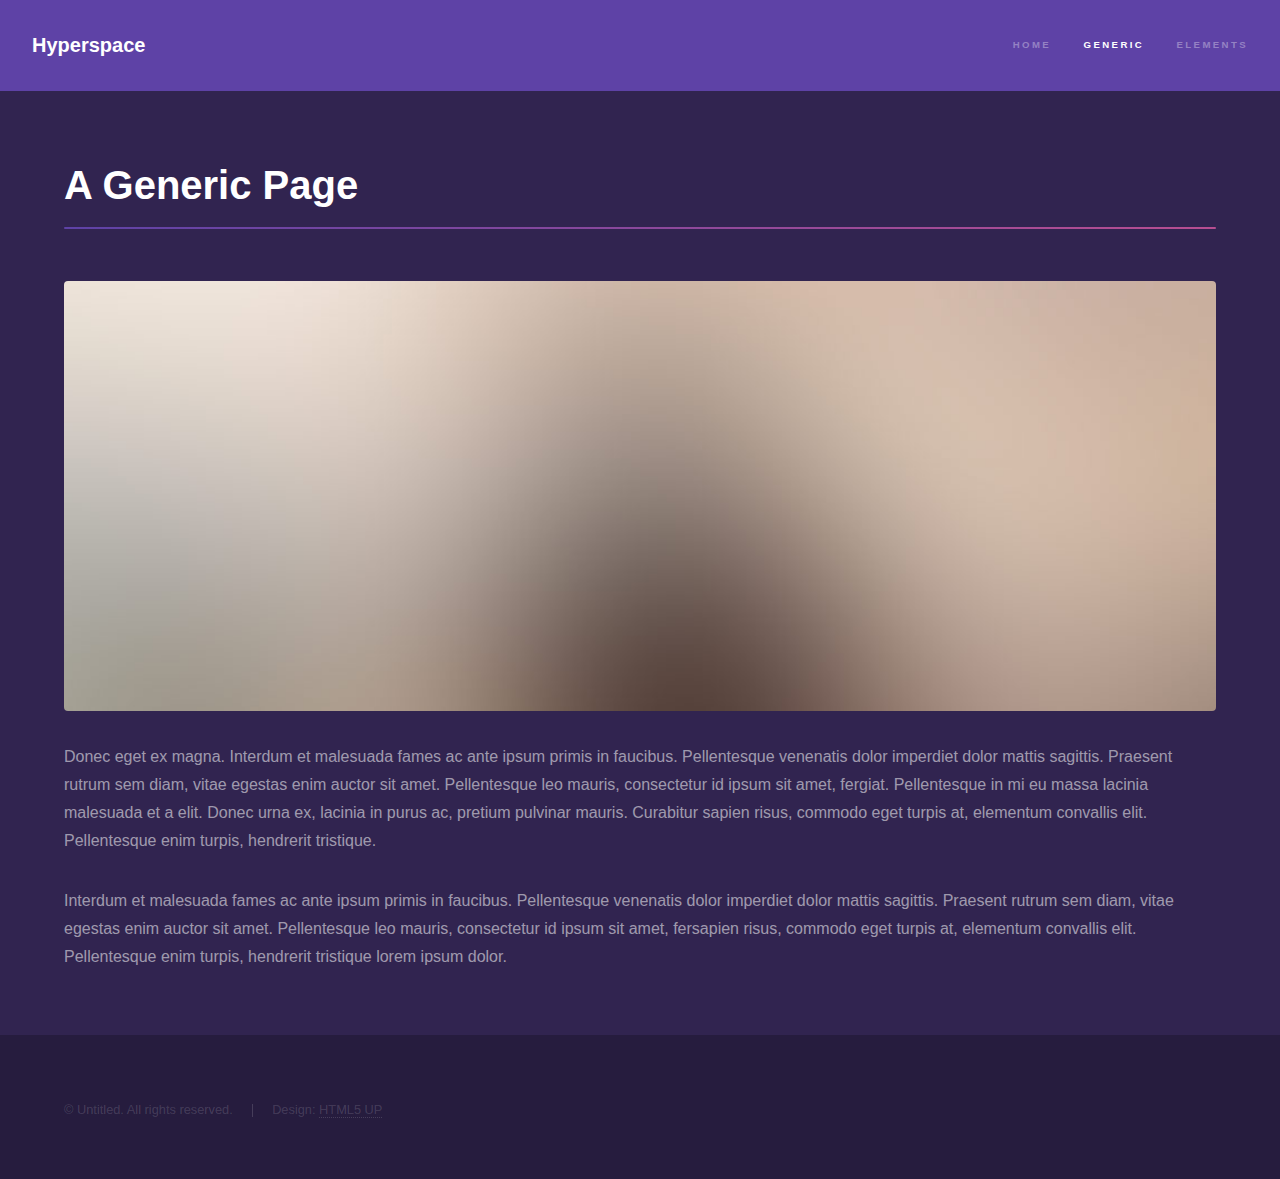
<file: generic.html>
<!DOCTYPE HTML>
<!--
	Hyperspace by HTML5 UP
	html5up.net | @ajlkn
	Free for personal and commercial use under the CCA 3.0 license (html5up.net/license)
-->
<html>
	<head>
		<title>Generic - Hyperspace by HTML5 UP</title>
		<meta charset="utf-8" />
		<meta name="viewport" content="width=device-width, initial-scale=1, user-scalable=no" />
		<link rel="stylesheet" href="assets/css/main.css" />
		<noscript><link rel="stylesheet" href="assets/css/noscript.css" /></noscript>
	</head>
	<body class="is-preload">

		<!-- Header -->
			<header id="header">
				<a href="index.html" class="title">Hyperspace</a>
				<nav>
					<ul>
						<li><a href="index.html">Home</a></li>
						<li><a href="generic.html" class="active">Generic</a></li>
						<li><a href="elements.html">Elements</a></li>
					</ul>
				</nav>
			</header>

		<!-- Wrapper -->
			<div id="wrapper">

				<!-- Main -->
					<section id="main" class="wrapper">
						<div class="inner">
							<h1 class="major">A Generic Page</h1>
							<span class="image fit"><img src="images/pic04.jpg" alt="" /></span>
							<p>Donec eget ex magna. Interdum et malesuada fames ac ante ipsum primis in faucibus. Pellentesque venenatis dolor imperdiet dolor mattis sagittis. Praesent rutrum sem diam, vitae egestas enim auctor sit amet. Pellentesque leo mauris, consectetur id ipsum sit amet, fergiat. Pellentesque in mi eu massa lacinia malesuada et a elit. Donec urna ex, lacinia in purus ac, pretium pulvinar mauris. Curabitur sapien risus, commodo eget turpis at, elementum convallis elit. Pellentesque enim turpis, hendrerit tristique.</p>
							<p>Interdum et malesuada fames ac ante ipsum primis in faucibus. Pellentesque venenatis dolor imperdiet dolor mattis sagittis. Praesent rutrum sem diam, vitae egestas enim auctor sit amet. Pellentesque leo mauris, consectetur id ipsum sit amet, fersapien risus, commodo eget turpis at, elementum convallis elit. Pellentesque enim turpis, hendrerit tristique lorem ipsum dolor.</p>
						</div>
					</section>

			</div>

		<!-- Footer -->
			<footer id="footer" class="wrapper alt">
				<div class="inner">
					<ul class="menu">
						<li>&copy; Untitled. All rights reserved.</li><li>Design: <a href="http://html5up.net">HTML5 UP</a></li>
					</ul>
				</div>
			</footer>

		<!-- Scripts -->
			<script src="assets/js/jquery.min.js"></script>
			<script src="assets/js/jquery.scrollex.min.js"></script>
			<script src="assets/js/jquery.scrolly.min.js"></script>
			<script src="assets/js/browser.min.js"></script>
			<script src="assets/js/breakpoints.min.js"></script>
			<script src="assets/js/util.js"></script>
			<script src="assets/js/main.js"></script>

	</body>
</html>
</file>
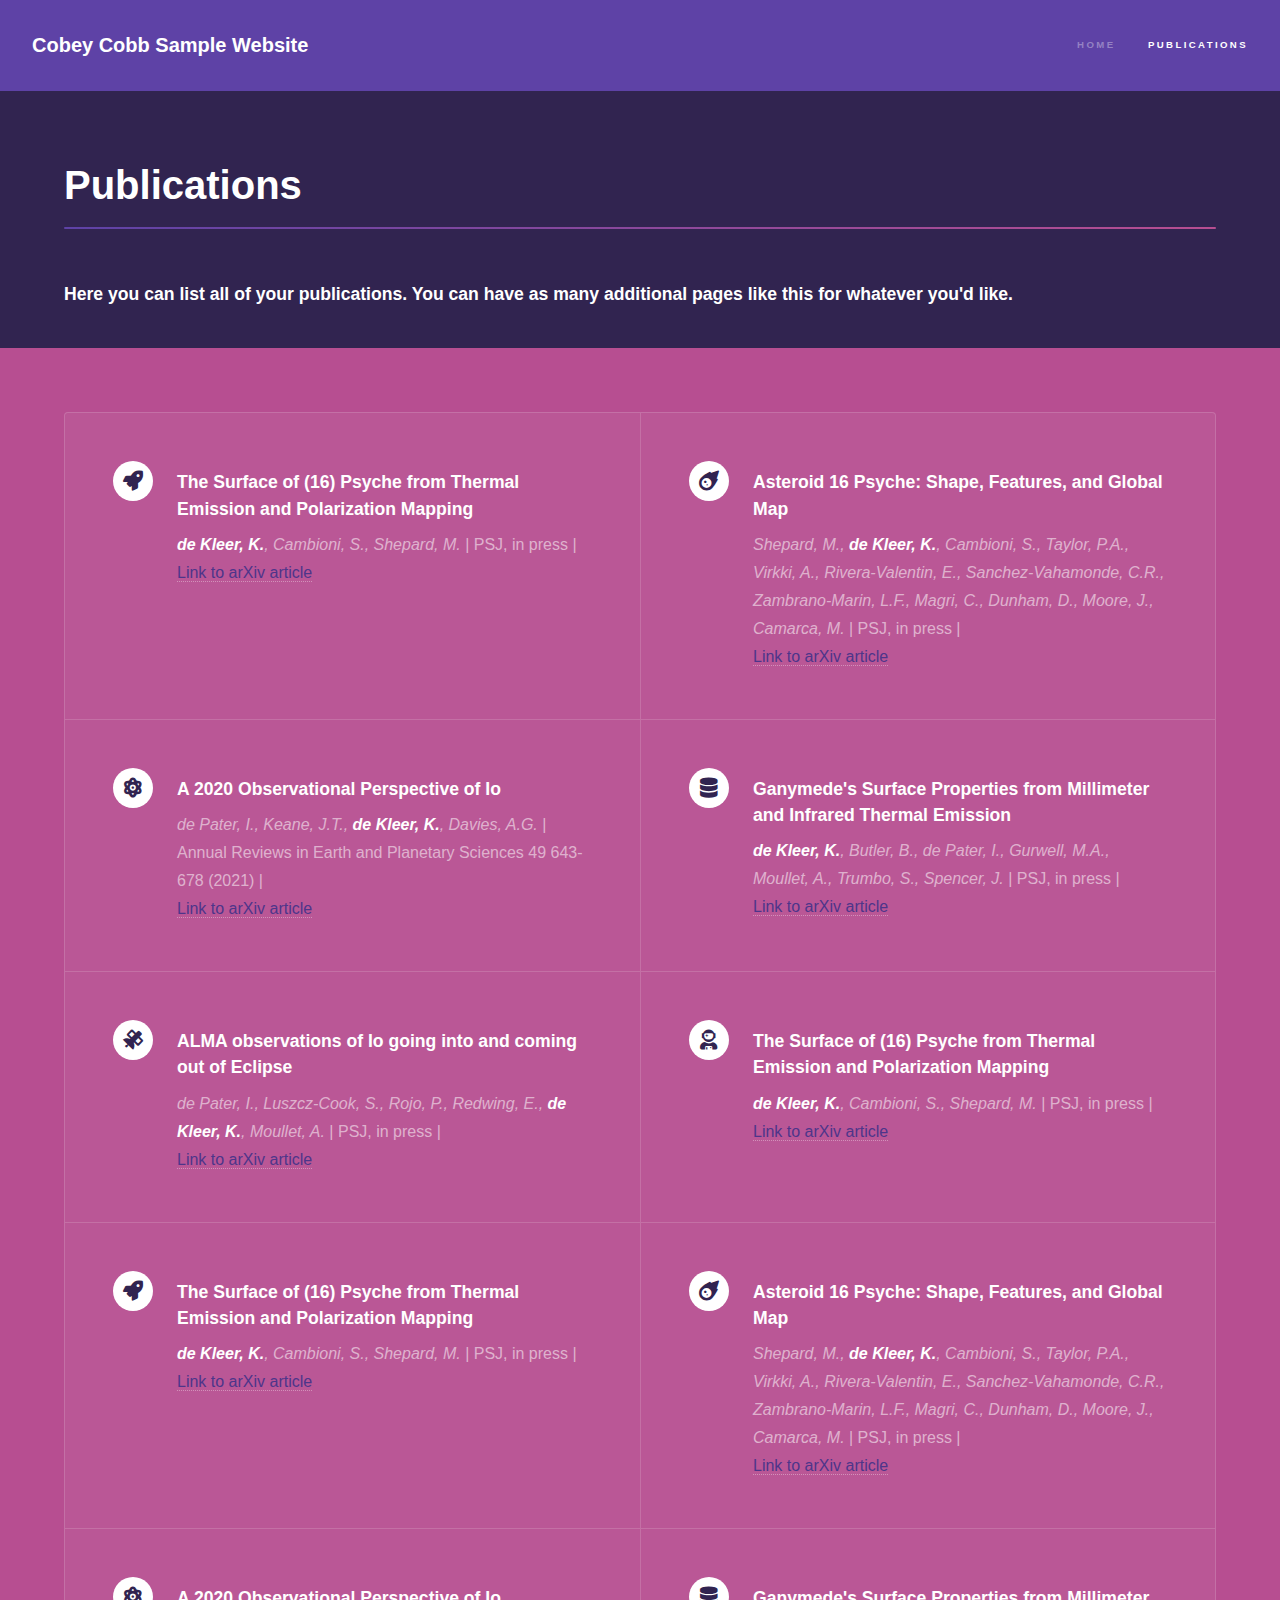
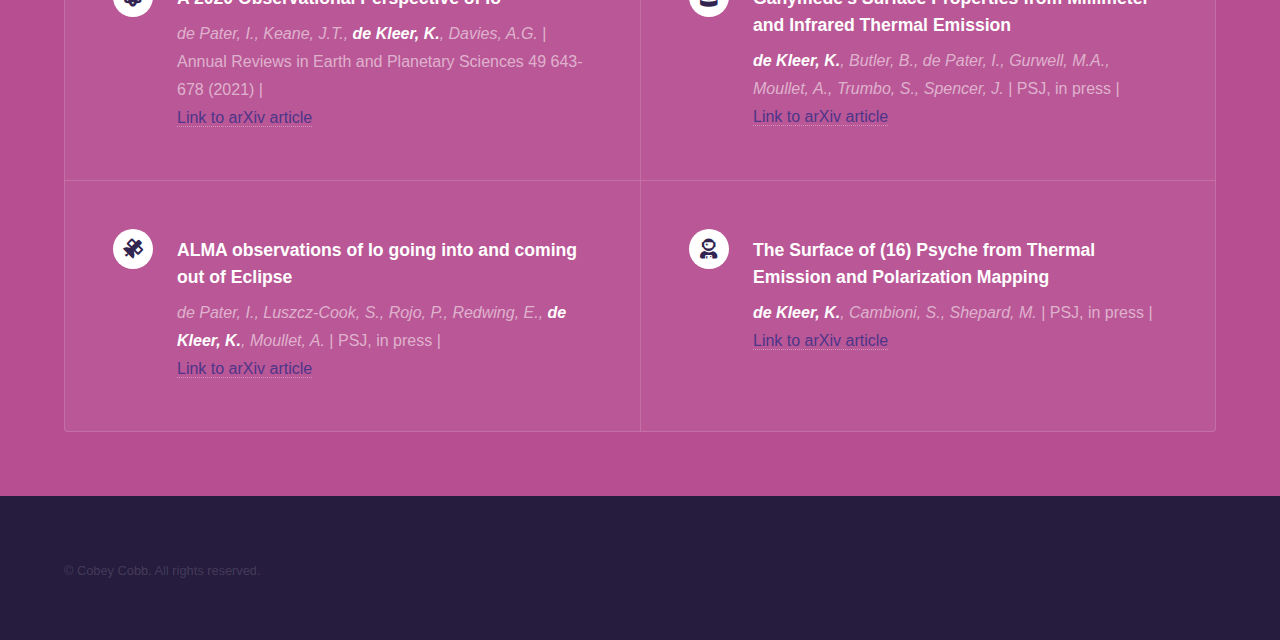
<file: publications.html>
<!DOCTYPE HTML>

<html>
	<head>
		<title>Publications</title>
		<meta charset="utf-8" />
		<meta name="viewport" content="width=device-width, initial-scale=1, user-scalable=no" />
		<link rel="stylesheet" href="assets/css/main.css" />
		<noscript><link rel="stylesheet" href="assets/css/noscript.css" /></noscript>
	</head>
	<body class="is-preload">

		<!-- Header -->
			<header id="header">
				<a href="index.html" class="title">Cobey Cobb Sample Website</a>
				<nav>
					<ul>
						<li><a href="index.html">Home</a></li>
						<li><a href="publications.html" class="active">Publications</a></li>

					</ul>
				</nav>
			</header>

		<!-- Wrapper -->
			<div id="wrapper">

				<!-- Main -->
					<section id="main" class="wrapper">
						<div class="inner">
							<h1 class="major">Publications</h1>
							<!-- <span class="image fit"><img src="images/banner.jpg" alt="" /></span> -->
							<h3>Here you can list all of your publications. You can have as many additional pages like this for whatever you'd like.</h3>
						</div>
					</section>

			</div>





			<section id="publications" class="wrapper2 style3 fade-up">
				<div class="inner">


					<div class="features2">
		
						<section>
							<span class="icon solid major fa-rocket"></span>
							<h3>The Surface of (16) Psyche from Thermal Emission and Polarization Mapping</h3>
							<p><i><b>de Kleer, K.</b>, Cambioni, S., Shepard, M.</i> |  PSJ, in press  |  
								
							<br>
							<a href="https://arxiv.org/abs/2105.11372" target="_blank" style="color: #4d358a">Link&nbsp;to&nbsp;arXiv&nbsp;article</a></p>
						</section>
		
						<section>
							<span class="icon solid major fa-meteor"></span>
							<h3>Asteroid 16 Psyche: Shape, Features, and Global Map</h3>
							<p><i>Shepard, M., <b>de Kleer, K.</b>, Cambioni, S., Taylor, P.A., Virkki, A., Rivera-Valentin, E., Sanchez-Vahamonde, C.R., Zambrano-Marin, L.F., Magri, C., Dunham, D., Moore, J., Camarca, M. </i>|  PSJ, in press  | 
							<br>
							<a href="https://arxiv.org/abs/2105.11372" target="_blank" style="color: #4d358a">Link&nbsp;to&nbsp;arXiv&nbsp;article</a></p>
						</section>
		
						<section>
							<span class="icon solid major fa-atom"></span>
							<h3>A 2020 Observational Perspective of Io</h3>
							<p><i>de Pater, I., Keane, J.T.,<b> de Kleer, K.</b>, Davies, A.G.</i> 
							|  Annual Reviews in Earth and Planetary Sciences 49 643-678 (2021)  |  
							<br>
							<a href="https://www.annualreviews.org/doi/abs/10.1146/annurev-earth-082420-095244" target="_blank" style="color: #4d358a">Link&nbsp;to&nbsp;arXiv&nbsp;article</a></p>
						</section>
		
						<section>
							<span class="icon solid major fa-database"></span>
							<h3>Ganymede's Surface Properties from Millimeter and Infrared Thermal Emission</h3>
							<p><i><b>de Kleer, K.</b>, Butler, B., de Pater, I., Gurwell, M.A., Moullet, A., Trumbo, S., Spencer, J.</i> |  PSJ, in press  |  
							<br>
							<a href="https://iopscience.iop.org/article/10.3847/PSJ/abcbf4" target="_blank" style="color: #4d358a">Link&nbsp;to&nbsp;arXiv&nbsp;article</a></p>
						</section>
		
						<section>
							<span class="icon solid major fa-satellite"></span>
							<h3>ALMA observations of Io going into and coming out of Eclipse</h3>
							<p><i>de Pater, I., Luszcz-Cook, S., Rojo, P., Redwing, E., <b>de Kleer, K.</b>, Moullet, A. </i> |  PSJ, in press  |  
							<br>
							<a href="https://arxiv.org/abs/2105.11372" target="_blank" style="color: #4d358a">Link&nbsp;to&nbsp;arXiv&nbsp;article</a></p>
						</section>
		
						<section>
							<span class="icon solid major fa-user-astronaut"></span>
							<h3>The Surface of (16) Psyche from Thermal Emission and Polarization Mapping</h3>
							<p><i><b>de Kleer, K.</b>, Cambioni, S., Shepard, M.</i> |  PSJ, in press  |  
							<br>
							<a href="https://arxiv.org/abs/2105.11372" target="_blank" style="color: #4d358a">Link&nbsp;to&nbsp;arXiv&nbsp;article</a></p>
						</section>
						<section>
							<span class="icon solid major fa-rocket"></span>
							<h3>The Surface of (16) Psyche from Thermal Emission and Polarization Mapping</h3>
							<p><i><b>de Kleer, K.</b>, Cambioni, S., Shepard, M.</i> |  PSJ, in press  |  
								
							<br>
							<a href="https://arxiv.org/abs/2105.11372" target="_blank" style="color: #4d358a">Link&nbsp;to&nbsp;arXiv&nbsp;article</a></p>
						</section>
		
						<section>
							<span class="icon solid major fa-meteor"></span>
							<h3>Asteroid 16 Psyche: Shape, Features, and Global Map</h3>
							<p><i>Shepard, M., <b>de Kleer, K.</b>, Cambioni, S., Taylor, P.A., Virkki, A., Rivera-Valentin, E., Sanchez-Vahamonde, C.R., Zambrano-Marin, L.F., Magri, C., Dunham, D., Moore, J., Camarca, M. </i>|  PSJ, in press  | 
							<br>
							<a href="https://arxiv.org/abs/2105.11372" target="_blank" style="color: #4d358a">Link&nbsp;to&nbsp;arXiv&nbsp;article</a></p>
						</section>
		
						<section>
							<span class="icon solid major fa-atom"></span>
							<h3>A 2020 Observational Perspective of Io</h3>
							<p><i>de Pater, I., Keane, J.T.,<b> de Kleer, K.</b>, Davies, A.G.</i> 
							|  Annual Reviews in Earth and Planetary Sciences 49 643-678 (2021)  |  
							<br>
							<a href="https://www.annualreviews.org/doi/abs/10.1146/annurev-earth-082420-095244" target="_blank" style="color: #4d358a">Link&nbsp;to&nbsp;arXiv&nbsp;article</a></p>
						</section>
		
						<section>
							<span class="icon solid major fa-database"></span>
							<h3>Ganymede's Surface Properties from Millimeter and Infrared Thermal Emission</h3>
							<p><i><b>de Kleer, K.</b>, Butler, B., de Pater, I., Gurwell, M.A., Moullet, A., Trumbo, S., Spencer, J.</i> |  PSJ, in press  |  
							<br>
							<a href="https://iopscience.iop.org/article/10.3847/PSJ/abcbf4" target="_blank" style="color: #4d358a">Link&nbsp;to&nbsp;arXiv&nbsp;article</a></p>
						</section>
		
						<section>
							<span class="icon solid major fa-satellite"></span>
							<h3>ALMA observations of Io going into and coming out of Eclipse</h3>
							<p><i>de Pater, I., Luszcz-Cook, S., Rojo, P., Redwing, E., <b>de Kleer, K.</b>, Moullet, A. </i> |  PSJ, in press  |  
							<br>
							<a href="https://arxiv.org/abs/2105.11372" target="_blank" style="color: #4d358a">Link&nbsp;to&nbsp;arXiv&nbsp;article</a></p>
						</section>
		
						<section>
							<span class="icon solid major fa-user-astronaut"></span>
							<h3>The Surface of (16) Psyche from Thermal Emission and Polarization Mapping</h3>
							<p><i><b>de Kleer, K.</b>, Cambioni, S., Shepard, M.</i> |  PSJ, in press  |  
							<br>
							<a href="https://arxiv.org/abs/2105.11372" target="_blank" style="color: #4d358a">Link&nbsp;to&nbsp;arXiv&nbsp;article</a></p>
						</section>
					</div>
					
				</div>
			</section>










		<!-- Footer -->
			<footer id="footer" class="wrapper alt">
				<div class="inner">
					<ul class="menu">
						<li>&copy; Cobey Cobb. All rights reserved.</li>
					</ul>
				</div>
			</footer>

		<!-- Scripts -->
			<script src="assets/js/jquery.min.js"></script>
			<script src="assets/js/jquery.scrollex.min.js"></script>
			<script src="assets/js/jquery.scrolly.min.js"></script>
			<script src="assets/js/browser.min.js"></script>
			<script src="assets/js/breakpoints.min.js"></script>
			<script src="assets/js/util.js"></script>
			<script src="assets/js/main.js"></script>

	</body>
</html>
</file>
<file: assets/css/noscript.css>
/*
	Hyperspace by HTML5 UP
	html5up.net | @ajlkn
	Free for personal and commercial use under the CCA 3.0 license (html5up.net/license)
*/

/* Spotlights */

	.spotlights > section > .image:before {
		opacity: 0 !important;
	}

	.spotlights > section > .content > .inner {
		-moz-transform: none !important;
		-webkit-transform: none !important;
		-ms-transform: none !important;
		transform: none !important;
		opacity: 1 !important;
	}

/* Wrapper */

	.wrapper > .inner {
		opacity: 1 !important;
		-moz-transform: none !important;
		-webkit-transform: none !important;
		-ms-transform: none !important;
		transform: none !important;
	}

/* Sidebar */

	#sidebar > .inner {
		opacity: 1 !important;
	}

	#sidebar nav > ul > li {
		-moz-transform: none !important;
		-webkit-transform: none !important;
		-ms-transform: none !important;
		transform: none !important;
		opacity: 1 !important;
	}
</file>
<file: assets/css/main.css>
@import url(fontawesome-all.min.css);

html, body, div, span, applet, object,
iframe, h1, h2, h3, h4, h5, h6, p, blockquote,
pre, a, abbr, acronym, address, big, cite,
code, del, dfn, em, img, ins, kbd, q, s, samp,
small, strike, strong, sub, sup, tt, var, b,
u, i, center, dl, dt, dd, ol, ul, li, fieldset,
form, label, legend, table, caption, tbody,
tfoot, thead, tr, th, td, article, aside,
canvas, details, embed, figure, figcaption,
footer, header, hgroup, menu, nav, output, ruby,
section, summary, time, mark, audio, video {
	margin: 0;
	padding: 0;
	border: 0;
	font-size: 100%;
	font: inherit;
	vertical-align: baseline;}

article, aside, details, figcaption, figure,
footer, header, hgroup, menu, nav, section {
	display: block;}

body {
	line-height: 1;
}

ol, ul {
	list-style: none;
}

blockquote, q {
	quotes: none;
}

	blockquote:before, blockquote:after, q:before, q:after {
		content: '';
		content: none;
	}

table {
	border-collapse: collapse;
	border-spacing: 0;
}

body {
	-webkit-text-size-adjust: none;
}

mark {
	background-color: transparent;
	color: inherit;
}

input::-moz-focus-inner {
	border: 0;
	padding: 0;
}

input, select, textarea {
	-moz-appearance: none;
	-webkit-appearance: none;
	-ms-appearance: none;
	appearance: none;
}

/* Basic */

	@-ms-viewport {
		width: device-width;
	}

	body {
		-ms-overflow-style: scrollbar;
	}

	@media screen and (max-width: 480px) {

		html, body {
			min-width: 320px;
		}

	}

	html {
		box-sizing: border-box;
	}

	*, *:before, *:after {
		box-sizing: inherit;
	}

	body {
		background: #312450;
	}

		body.is-preload *, body.is-preload *:before, body.is-preload *:after {
			-moz-animation: none !important;
			-webkit-animation: none !important;
			-ms-animation: none !important;
			animation: none !important;
			-moz-transition: none !important;
			-webkit-transition: none !important;
			-ms-transition: none !important;
			transition: none !important;
		}

/* Type */

	body, input, select, textarea {
		color: rgba(255, 255, 255, 0.55);
		font-family: Arial, Helvetica, sans-serif;
		font-size: 16.5pt;
		font-weight: normal;
		line-height: 1.75;
	}

		@media screen and (max-width: 1680px) {

			body, input, select, textarea {
				font-size: 13pt;
			}

		}

		@media screen and (max-width: 1280px) {

			body, input, select, textarea {
				font-size: 12pt;
			}

		}

		@media screen and (max-width: 360px) {

			body, input, select, textarea {
				font-size: 11pt;
			}

		}

	a {
		-moz-transition: color 0.2s ease, border-bottom-color 0.2s ease;
		-webkit-transition: color 0.2s ease, border-bottom-color 0.2s ease;
		-ms-transition: color 0.2s ease, border-bottom-color 0.2s ease;
		transition: color 0.2s ease, border-bottom-color 0.2s ease;
		border-bottom: dotted 1px rgba(255, 255, 255, 0.35);
		color: inherit;
		text-decoration: none;
	}

		a:hover {
			border-bottom-color: transparent;
			color: #ffffff;
		}

	strong, b {
		color: #ffffff;
		font-weight: bold;
	}

	em, i {
		font-style: italic;
	}

	p {
		margin: 0 0 2em 0;
	}

	h1, h2, h3, h4, h5, h6 {
		color: #ffffff;
		font-weight: bold;
		line-height: 1.5;
		margin: 0 0 0.5em 0;
	}

		h1 a, h2 a, h3 a, h4 a, h5 a, h6 a {
			color: inherit;
			text-decoration: none;
		}

	h1 {
		font-size: 2.5em;
	}

		h1.major {
			margin: 0 0 1.3em 0;
			position: relative;
			padding-bottom: 0.35em;
		}

			h1.major:after {
				background-image: -moz-linear-gradient(to right, #5e42a6, #b74e91);
				background-image: -webkit-linear-gradient(to right, #5e42a6, #b74e91);
				background-image: -ms-linear-gradient(to right, #5e42a6, #b74e91);
				background-image: linear-gradient(to right, #5e42a6, #b74e91);
				-moz-transition: max-width 0.2s ease;
				-webkit-transition: max-width 0.2s ease;
				-ms-transition: max-width 0.2s ease;
				transition: max-width 0.2s ease;
				border-radius: 0.2em;
				bottom: 0;
				content: '';
				height: 0.05em;
				position: absolute;
				right: 0;
				width: 100%;
			}

	h2 {
		font-size: 1.75em;
	}

	h3 {
		font-size: 1.1em;
	}

	h4 {
		font-size: 1.4em;
	}

	h5 {
		font-size: 0.8em;
	}

	h6 {
		font-size: 0.6em;
	}

	@media screen and (max-width: 736px) {

		h1 {
			font-size: 2em;
		}

		h2 {
			font-size: 1.25em;
		}

		h3 {
			font-size: 1em;
		}

		h4 {
			font-size: 0.8em;
		}

		h5 {
			font-size: 0.6em;
		}

		h6 {
			font-size: 0.6em;
		}

	}

	sub {
		font-size: 0.8em;
		position: relative;
		top: 0.5em;
	}

	sup {
		font-size: 0.8em;
		position: relative;
		top: -0.5em;
	}

	blockquote {
		border-left: solid 4px rgba(255, 255, 255, 0.15);
		font-style: italic;
		margin: 0 0 2em 0;
		padding: 0.5em 0 0.5em 2em;
	}

	code {
		background: rgba(255, 255, 255, 0.05);
		border-radius: 0.25em;
		border: solid 1px rgba(255, 255, 255, 0.15);
		font-family: "Courier New", monospace;
		font-size: 0.9em;
		margin: 0 0.25em;
		padding: 0.25em 0.65em;
	}

	pre {
		-webkit-overflow-scrolling: touch;
		font-family: "Courier New", monospace;
		font-size: 0.9em;
		margin: 0 0 2em 0;
	}

		pre code {
			display: block;
			line-height: 1.75em;
			padding: 1em 1.5em;
			overflow-x: auto;
		}

	hr {
		border: 0;
		border-bottom: solid 1px rgba(255, 255, 255, 0.15);
		margin: 2em 0;
	}

		hr.major {
			margin: 3em 0;
		}

	.align-left {
		text-align: left;
	}

	.align-center {
		text-align: center;
	}

	.align-right {
		text-align: right;
	}

/* Row */

	.row {
		display: flex;
		flex-wrap: wrap;
		box-sizing: border-box;
		align-items: stretch;
	}

		.row > * {
			box-sizing: border-box;
		}

		.row.gtr-uniform > * > :last-child {
			margin-bottom: 0;
		}

		.row.aln-left {
			justify-content: flex-start;
		}

		.row.aln-center {
			justify-content: center;
		}

		.row.aln-right {
			justify-content: flex-end;
		}

		.row.aln-top {
			align-items: flex-start;
		}

		.row.aln-middle {
			align-items: center;
		}

		.row.aln-bottom {
			align-items: flex-end;
		}

		.row > .imp {
			order: -1;
		}

		.row > .col-1 {
			width: 8.33333%;
		}

		.row > .off-1 {
			margin-left: 8.33333%;
		}

		.row > .col-2 {
			width: 16.66667%;
		}

		.row > .off-2 {
			margin-left: 16.66667%;
		}

		.row > .col-3 {
			width: 25%;
		}

		.row > .off-3 {
			margin-left: 25%;
		}

		.row > .col-4 {
			width: 33.33333%;
		}

		.row > .off-4 {
			margin-left: 33.33333%;
		}

		.row > .col-5 {
			width: 41.66667%;
		}

		.row > .off-5 {
			margin-left: 41.66667%;
		}

		.row > .col-6 {
			width: 50%;
		}

		.row > .off-6 {
			margin-left: 50%;
		}

		.row > .col-7 {
			width: 58.33333%;
		}

		.row > .off-7 {
			margin-left: 58.33333%;
		}

		.row > .col-8 {
			width: 66.66667%;
		}

		.row > .off-8 {
			margin-left: 66.66667%;
		}

		.row > .col-9 {
			width: 75%;
		}

		.row > .off-9 {
			margin-left: 75%;
		}

		.row > .col-10 {
			width: 83.33333%;
		}

		.row > .off-10 {
			margin-left: 83.33333%;
		}

		.row > .col-11 {
			width: 91.66667%;
		}

		.row > .off-11 {
			margin-left: 91.66667%;
		}

		.row > .col-12 {
			width: 100%;
		}

		.row > .off-12 {
			margin-left: 100%;
		}

		.row.gtr-0 {
			margin-top: 0;
			margin-left: 0em;
		}

			.row.gtr-0 > * {
				padding: 0 0 0 0em;
			}

			.row.gtr-0.gtr-uniform {
				margin-top: 0em;
			}

				.row.gtr-0.gtr-uniform > * {
					padding-top: 0em;
				}

		.row.gtr-25 {
			margin-top: 0;
			margin-left: -0.375em;
		}

			.row.gtr-25 > * {
				padding: 0 0 0 0.375em;
			}

			.row.gtr-25.gtr-uniform {
				margin-top: -0.375em;
			}

				.row.gtr-25.gtr-uniform > * {
					padding-top: 0.375em;
				}

		.row.gtr-50 {
			margin-top: 0;
			margin-left: -0.75em;
		}

			.row.gtr-50 > * {
				padding: 0 0 0 0.75em;
			}

			.row.gtr-50.gtr-uniform {
				margin-top: -0.75em;
			}

				.row.gtr-50.gtr-uniform > * {
					padding-top: 0.75em;
				}

		.row {
			margin-top: 0;
			margin-left: -1.5em;
		}

			.row > * {
				padding: 0 0 0 1.5em;
			}

			.row.gtr-uniform {
				margin-top: -1.5em;
			}

				.row.gtr-uniform > * {
					padding-top: 1.5em;
				}

		.row.gtr-150 {
			margin-top: 0;
			margin-left: -2.25em;
		}

			.row.gtr-150 > * {
				padding: 0 0 0 2.25em;
			}

			.row.gtr-150.gtr-uniform {
				margin-top: -2.25em;
			}

				.row.gtr-150.gtr-uniform > * {
					padding-top: 2.25em;
				}

		.row.gtr-200 {
			margin-top: 0;
			margin-left: -3em;
		}

			.row.gtr-200 > * {
				padding: 0 0 0 3em;
			}

			.row.gtr-200.gtr-uniform {
				margin-top: -3em;
			}

				.row.gtr-200.gtr-uniform > * {
					padding-top: 3em;
				}

		@media screen and (max-width: 1680px) {

			.row {
				display: flex;
				flex-wrap: wrap;
				box-sizing: border-box;
				align-items: stretch;
			}

				.row > * {
					box-sizing: border-box;
				}

				.row.gtr-uniform > * > :last-child {
					margin-bottom: 0;
				}

				.row.aln-left {
					justify-content: flex-start;
				}

				.row.aln-center {
					justify-content: center;
				}

				.row.aln-right {
					justify-content: flex-end;
				}

				.row.aln-top {
					align-items: flex-start;
				}

				.row.aln-middle {
					align-items: center;
				}

				.row.aln-bottom {
					align-items: flex-end;
				}

				.row > .imp-xlarge {
					order: -1;
				}

				.row > .col-1-xlarge {
					width: 8.33333%;
				}

				.row > .off-1-xlarge {
					margin-left: 8.33333%;
				}

				.row > .col-2-xlarge {
					width: 16.66667%;
				}

				.row > .off-2-xlarge {
					margin-left: 16.66667%;
				}

				.row > .col-3-xlarge {
					width: 25%;
				}

				.row > .off-3-xlarge {
					margin-left: 25%;
				}

				.row > .col-4-xlarge {
					width: 33.33333%;
				}

				.row > .off-4-xlarge {
					margin-left: 33.33333%;
				}

				.row > .col-5-xlarge {
					width: 41.66667%;
				}

				.row > .off-5-xlarge {
					margin-left: 41.66667%;
				}

				.row > .col-6-xlarge {
					width: 50%;
				}

				.row > .off-6-xlarge {
					margin-left: 50%;
				}

				.row > .col-7-xlarge {
					width: 58.33333%;
				}

				.row > .off-7-xlarge {
					margin-left: 58.33333%;
				}

				.row > .col-8-xlarge {
					width: 66.66667%;
				}

				.row > .off-8-xlarge {
					margin-left: 66.66667%;
				}

				.row > .col-9-xlarge {
					width: 75%;
				}

				.row > .off-9-xlarge {
					margin-left: 75%;
				}

				.row > .col-10-xlarge {
					width: 83.33333%;
				}

				.row > .off-10-xlarge {
					margin-left: 83.33333%;
				}

				.row > .col-11-xlarge {
					width: 91.66667%;
				}

				.row > .off-11-xlarge {
					margin-left: 91.66667%;
				}

				.row > .col-12-xlarge {
					width: 100%;
				}

				.row > .off-12-xlarge {
					margin-left: 100%;
				}

				.row.gtr-0 {
					margin-top: 0;
					margin-left: 0em;
				}

					.row.gtr-0 > * {
						padding: 0 0 0 0em;
					}

					.row.gtr-0.gtr-uniform {
						margin-top: 0em;
					}

						.row.gtr-0.gtr-uniform > * {
							padding-top: 0em;
						}

				.row.gtr-25 {
					margin-top: 0;
					margin-left: -0.375em;
				}

					.row.gtr-25 > * {
						padding: 0 0 0 0.375em;
					}

					.row.gtr-25.gtr-uniform {
						margin-top: -0.375em;
					}

						.row.gtr-25.gtr-uniform > * {
							padding-top: 0.375em;
						}

				.row.gtr-50 {
					margin-top: 0;
					margin-left: -0.75em;
				}

					.row.gtr-50 > * {
						padding: 0 0 0 0.75em;
					}

					.row.gtr-50.gtr-uniform {
						margin-top: -0.75em;
					}

						.row.gtr-50.gtr-uniform > * {
							padding-top: 0.75em;
						}

				.row {
					margin-top: 0;
					margin-left: -1.5em;
				}

					.row > * {
						padding: 0 0 0 1.5em;
					}

					.row.gtr-uniform {
						margin-top: -1.5em;
					}

						.row.gtr-uniform > * {
							padding-top: 1.5em;
						}

				.row.gtr-150 {
					margin-top: 0;
					margin-left: -2.25em;
				}

					.row.gtr-150 > * {
						padding: 0 0 0 2.25em;
					}

					.row.gtr-150.gtr-uniform {
						margin-top: -2.25em;
					}

						.row.gtr-150.gtr-uniform > * {
							padding-top: 2.25em;
						}

				.row.gtr-200 {
					margin-top: 0;
					margin-left: -3em;
				}

					.row.gtr-200 > * {
						padding: 0 0 0 3em;
					}

					.row.gtr-200.gtr-uniform {
						margin-top: -3em;
					}

						.row.gtr-200.gtr-uniform > * {
							padding-top: 3em;
						}

		}

		@media screen and (max-width: 1280px) {

			.row {
				display: flex;
				flex-wrap: wrap;
				box-sizing: border-box;
				align-items: stretch;
			}

				.row > * {
					box-sizing: border-box;
				}

				.row.gtr-uniform > * > :last-child {
					margin-bottom: 0;
				}

				.row.aln-left {
					justify-content: flex-start;
				}

				.row.aln-center {
					justify-content: center;
				}

				.row.aln-right {
					justify-content: flex-end;
				}

				.row.aln-top {
					align-items: flex-start;
				}

				.row.aln-middle {
					align-items: center;
				}

				.row.aln-bottom {
					align-items: flex-end;
				}

				.row > .imp-large {
					order: -1;
				}

				.row > .col-1-large {
					width: 8.33333%;
				}

				.row > .off-1-large {
					margin-left: 8.33333%;
				}

				.row > .col-2-large {
					width: 16.66667%;
				}

				.row > .off-2-large {
					margin-left: 16.66667%;
				}

				.row > .col-3-large {
					width: 25%;
				}

				.row > .off-3-large {
					margin-left: 25%;
				}

				.row > .col-4-large {
					width: 33.33333%;
				}

				.row > .off-4-large {
					margin-left: 33.33333%;
				}

				.row > .col-5-large {
					width: 41.66667%;
				}

				.row > .off-5-large {
					margin-left: 41.66667%;
				}

				.row > .col-6-large {
					width: 50%;
				}

				.row > .off-6-large {
					margin-left: 50%;
				}

				.row > .col-7-large {
					width: 58.33333%;
				}

				.row > .off-7-large {
					margin-left: 58.33333%;
				}

				.row > .col-8-large {
					width: 66.66667%;
				}

				.row > .off-8-large {
					margin-left: 66.66667%;
				}

				.row > .col-9-large {
					width: 75%;
				}

				.row > .off-9-large {
					margin-left: 75%;
				}

				.row > .col-10-large {
					width: 83.33333%;
				}

				.row > .off-10-large {
					margin-left: 83.33333%;
				}

				.row > .col-11-large {
					width: 91.66667%;
				}

				.row > .off-11-large {
					margin-left: 91.66667%;
				}

				.row > .col-12-large {
					width: 100%;
				}

				.row > .off-12-large {
					margin-left: 100%;
				}

				.row.gtr-0 {
					margin-top: 0;
					margin-left: 0em;
				}

					.row.gtr-0 > * {
						padding: 0 0 0 0em;
					}

					.row.gtr-0.gtr-uniform {
						margin-top: 0em;
					}

						.row.gtr-0.gtr-uniform > * {
							padding-top: 0em;
						}

				.row.gtr-25 {
					margin-top: 0;
					margin-left: -0.375em;
				}

					.row.gtr-25 > * {
						padding: 0 0 0 0.375em;
					}

					.row.gtr-25.gtr-uniform {
						margin-top: -0.375em;
					}

						.row.gtr-25.gtr-uniform > * {
							padding-top: 0.375em;
						}

				.row.gtr-50 {
					margin-top: 0;
					margin-left: -0.75em;
				}

					.row.gtr-50 > * {
						padding: 0 0 0 0.75em;
					}

					.row.gtr-50.gtr-uniform {
						margin-top: -0.75em;
					}

						.row.gtr-50.gtr-uniform > * {
							padding-top: 0.75em;
						}

				.row {
					margin-top: 0;
					margin-left: -1.5em;
				}

					.row > * {
						padding: 0 0 0 1.5em;
					}

					.row.gtr-uniform {
						margin-top: -1.5em;
					}

						.row.gtr-uniform > * {
							padding-top: 1.5em;
						}

				.row.gtr-150 {
					margin-top: 0;
					margin-left: -2.25em;
				}

					.row.gtr-150 > * {
						padding: 0 0 0 2.25em;
					}

					.row.gtr-150.gtr-uniform {
						margin-top: -2.25em;
					}

						.row.gtr-150.gtr-uniform > * {
							padding-top: 2.25em;
						}

				.row.gtr-200 {
					margin-top: 0;
					margin-left: -3em;
				}

					.row.gtr-200 > * {
						padding: 0 0 0 3em;
					}

					.row.gtr-200.gtr-uniform {
						margin-top: -3em;
					}

						.row.gtr-200.gtr-uniform > * {
							padding-top: 3em;
						}

		}

		@media screen and (max-width: 980px) {

			.row {
				display: flex;
				flex-wrap: wrap;
				box-sizing: border-box;
				align-items: stretch;
			}

				.row > * {
					box-sizing: border-box;
				}

				.row.gtr-uniform > * > :last-child {
					margin-bottom: 0;
				}

				.row.aln-left {
					justify-content: flex-start;
				}

				.row.aln-center {
					justify-content: center;
				}

				.row.aln-right {
					justify-content: flex-end;
				}

				.row.aln-top {
					align-items: flex-start;
				}

				.row.aln-middle {
					align-items: center;
				}

				.row.aln-bottom {
					align-items: flex-end;
				}

				.row > .imp-medium {
					order: -1;
				}

				.row > .col-1-medium {
					width: 8.33333%;
				}

				.row > .off-1-medium {
					margin-left: 8.33333%;
				}

				.row > .col-2-medium {
					width: 16.66667%;
				}

				.row > .off-2-medium {
					margin-left: 16.66667%;
				}

				.row > .col-3-medium {
					width: 25%;
				}

				.row > .off-3-medium {
					margin-left: 25%;
				}

				.row > .col-4-medium {
					width: 33.33333%;
				}

				.row > .off-4-medium {
					margin-left: 33.33333%;
				}

				.row > .col-5-medium {
					width: 41.66667%;
				}

				.row > .off-5-medium {
					margin-left: 41.66667%;
				}

				.row > .col-6-medium {
					width: 50%;
				}

				.row > .off-6-medium {
					margin-left: 50%;
				}

				.row > .col-7-medium {
					width: 58.33333%;
				}

				.row > .off-7-medium {
					margin-left: 58.33333%;
				}

				.row > .col-8-medium {
					width: 66.66667%;
				}

				.row > .off-8-medium {
					margin-left: 66.66667%;
				}

				.row > .col-9-medium {
					width: 75%;
				}

				.row > .off-9-medium {
					margin-left: 75%;
				}

				.row > .col-10-medium {
					width: 83.33333%;
				}

				.row > .off-10-medium {
					margin-left: 83.33333%;
				}

				.row > .col-11-medium {
					width: 91.66667%;
				}

				.row > .off-11-medium {
					margin-left: 91.66667%;
				}

				.row > .col-12-medium {
					width: 100%;
				}

				.row > .off-12-medium {
					margin-left: 100%;
				}

				.row.gtr-0 {
					margin-top: 0;
					margin-left: 0em;
				}

					.row.gtr-0 > * {
						padding: 0 0 0 0em;
					}

					.row.gtr-0.gtr-uniform {
						margin-top: 0em;
					}

						.row.gtr-0.gtr-uniform > * {
							padding-top: 0em;
						}

				.row.gtr-25 {
					margin-top: 0;
					margin-left: -0.375em;
				}

					.row.gtr-25 > * {
						padding: 0 0 0 0.375em;
					}

					.row.gtr-25.gtr-uniform {
						margin-top: -0.375em;
					}

						.row.gtr-25.gtr-uniform > * {
							padding-top: 0.375em;
						}

				.row.gtr-50 {
					margin-top: 0;
					margin-left: -0.75em;
				}

					.row.gtr-50 > * {
						padding: 0 0 0 0.75em;
					}

					.row.gtr-50.gtr-uniform {
						margin-top: -0.75em;
					}

						.row.gtr-50.gtr-uniform > * {
							padding-top: 0.75em;
						}

				.row {
					margin-top: 0;
					margin-left: -1.5em;
				}

					.row > * {
						padding: 0 0 0 1.5em;
					}

					.row.gtr-uniform {
						margin-top: -1.5em;
					}

						.row.gtr-uniform > * {
							padding-top: 1.5em;
						}

				.row.gtr-150 {
					margin-top: 0;
					margin-left: -2.25em;
				}

					.row.gtr-150 > * {
						padding: 0 0 0 2.25em;
					}

					.row.gtr-150.gtr-uniform {
						margin-top: -2.25em;
					}

						.row.gtr-150.gtr-uniform > * {
							padding-top: 2.25em;
						}

				.row.gtr-200 {
					margin-top: 0;
					margin-left: -3em;
				}

					.row.gtr-200 > * {
						padding: 0 0 0 3em;
					}

					.row.gtr-200.gtr-uniform {
						margin-top: -3em;
					}

						.row.gtr-200.gtr-uniform > * {
							padding-top: 3em;
						}

		}

		@media screen and (max-width: 736px) {

			.row {
				display: flex;
				flex-wrap: wrap;
				box-sizing: border-box;
				align-items: stretch;
			}

				.row > * {
					box-sizing: border-box;
				}

				.row.gtr-uniform > * > :last-child {
					margin-bottom: 0;
				}

				.row.aln-left {
					justify-content: flex-start;
				}

				.row.aln-center {
					justify-content: center;
				}

				.row.aln-right {
					justify-content: flex-end;
				}

				.row.aln-top {
					align-items: flex-start;
				}

				.row.aln-middle {
					align-items: center;
				}

				.row.aln-bottom {
					align-items: flex-end;
				}

				.row > .imp-small {
					order: -1;
				}

				.row > .col-1-small {
					width: 8.33333%;
				}

				.row > .off-1-small {
					margin-left: 8.33333%;
				}

				.row > .col-2-small {
					width: 16.66667%;
				}

				.row > .off-2-small {
					margin-left: 16.66667%;
				}

				.row > .col-3-small {
					width: 25%;
				}

				.row > .off-3-small {
					margin-left: 25%;
				}

				.row > .col-4-small {
					width: 33.33333%;
				}

				.row > .off-4-small {
					margin-left: 33.33333%;
				}

				.row > .col-5-small {
					width: 41.66667%;
				}

				.row > .off-5-small {
					margin-left: 41.66667%;
				}

				.row > .col-6-small {
					width: 50%;
				}

				.row > .off-6-small {
					margin-left: 50%;
				}

				.row > .col-7-small {
					width: 58.33333%;
				}

				.row > .off-7-small {
					margin-left: 58.33333%;
				}

				.row > .col-8-small {
					width: 66.66667%;
				}

				.row > .off-8-small {
					margin-left: 66.66667%;
				}

				.row > .col-9-small {
					width: 75%;
				}

				.row > .off-9-small {
					margin-left: 75%;
				}

				.row > .col-10-small {
					width: 83.33333%;
				}

				.row > .off-10-small {
					margin-left: 83.33333%;
				}

				.row > .col-11-small {
					width: 91.66667%;
				}

				.row > .off-11-small {
					margin-left: 91.66667%;
				}

				.row > .col-12-small {
					width: 100%;
				}

				.row > .off-12-small {
					margin-left: 100%;
				}

				.row.gtr-0 {
					margin-top: 0;
					margin-left: 0em;
				}

					.row.gtr-0 > * {
						padding: 0 0 0 0em;
					}

					.row.gtr-0.gtr-uniform {
						margin-top: 0em;
					}

						.row.gtr-0.gtr-uniform > * {
							padding-top: 0em;
						}

				.row.gtr-25 {
					margin-top: 0;
					margin-left: -0.375em;
				}

					.row.gtr-25 > * {
						padding: 0 0 0 0.375em;
					}

					.row.gtr-25.gtr-uniform {
						margin-top: -0.375em;
					}

						.row.gtr-25.gtr-uniform > * {
							padding-top: 0.375em;
						}

				.row.gtr-50 {
					margin-top: 0;
					margin-left: -0.75em;
				}

					.row.gtr-50 > * {
						padding: 0 0 0 0.75em;
					}

					.row.gtr-50.gtr-uniform {
						margin-top: -0.75em;
					}

						.row.gtr-50.gtr-uniform > * {
							padding-top: 0.75em;
						}

				.row {
					margin-top: 0;
					margin-left: -1.5em;
				}

					.row > * {
						padding: 0 0 0 1.5em;
					}

					.row.gtr-uniform {
						margin-top: -1.5em;
					}

						.row.gtr-uniform > * {
							padding-top: 1.5em;
						}

				.row.gtr-150 {
					margin-top: 0;
					margin-left: -2.25em;
				}

					.row.gtr-150 > * {
						padding: 0 0 0 2.25em;
					}

					.row.gtr-150.gtr-uniform {
						margin-top: -2.25em;
					}

						.row.gtr-150.gtr-uniform > * {
							padding-top: 2.25em;
						}

				.row.gtr-200 {
					margin-top: 0;
					margin-left: -3em;
				}

					.row.gtr-200 > * {
						padding: 0 0 0 3em;
					}

					.row.gtr-200.gtr-uniform {
						margin-top: -3em;
					}

						.row.gtr-200.gtr-uniform > * {
							padding-top: 3em;
						}

		}

		@media screen and (max-width: 480px) {

			.row {
				display: flex;
				flex-wrap: wrap;
				box-sizing: border-box;
				align-items: stretch;
			}

				.row > * {
					box-sizing: border-box;
				}

				.row.gtr-uniform > * > :last-child {
					margin-bottom: 0;
				}

				.row.aln-left {
					justify-content: flex-start;
				}

				.row.aln-center {
					justify-content: center;
				}

				.row.aln-right {
					justify-content: flex-end;
				}

				.row.aln-top {
					align-items: flex-start;
				}

				.row.aln-middle {
					align-items: center;
				}

				.row.aln-bottom {
					align-items: flex-end;
				}

				.row > .imp-xsmall {
					order: -1;
				}

				.row > .col-1-xsmall {
					width: 8.33333%;
				}

				.row > .off-1-xsmall {
					margin-left: 8.33333%;
				}

				.row > .col-2-xsmall {
					width: 16.66667%;
				}

				.row > .off-2-xsmall {
					margin-left: 16.66667%;
				}

				.row > .col-3-xsmall {
					width: 25%;
				}

				.row > .off-3-xsmall {
					margin-left: 25%;
				}

				.row > .col-4-xsmall {
					width: 33.33333%;
				}

				.row > .off-4-xsmall {
					margin-left: 33.33333%;
				}

				.row > .col-5-xsmall {
					width: 41.66667%;
				}

				.row > .off-5-xsmall {
					margin-left: 41.66667%;
				}

				.row > .col-6-xsmall {
					width: 50%;
				}

				.row > .off-6-xsmall {
					margin-left: 50%;
				}

				.row > .col-7-xsmall {
					width: 58.33333%;
				}

				.row > .off-7-xsmall {
					margin-left: 58.33333%;
				}

				.row > .col-8-xsmall {
					width: 66.66667%;
				}

				.row > .off-8-xsmall {
					margin-left: 66.66667%;
				}

				.row > .col-9-xsmall {
					width: 75%;
				}

				.row > .off-9-xsmall {
					margin-left: 75%;
				}

				.row > .col-10-xsmall {
					width: 83.33333%;
				}

				.row > .off-10-xsmall {
					margin-left: 83.33333%;
				}

				.row > .col-11-xsmall {
					width: 91.66667%;
				}

				.row > .off-11-xsmall {
					margin-left: 91.66667%;
				}

				.row > .col-12-xsmall {
					width: 100%;
				}

				.row > .off-12-xsmall {
					margin-left: 100%;
				}

				.row.gtr-0 {
					margin-top: 0;
					margin-left: 0em;
				}

					.row.gtr-0 > * {
						padding: 0 0 0 0em;
					}

					.row.gtr-0.gtr-uniform {
						margin-top: 0em;
					}

						.row.gtr-0.gtr-uniform > * {
							padding-top: 0em;
						}

				.row.gtr-25 {
					margin-top: 0;
					margin-left: -0.375em;
				}

					.row.gtr-25 > * {
						padding: 0 0 0 0.375em;
					}

					.row.gtr-25.gtr-uniform {
						margin-top: -0.375em;
					}

						.row.gtr-25.gtr-uniform > * {
							padding-top: 0.375em;
						}

				.row.gtr-50 {
					margin-top: 0;
					margin-left: -0.75em;
				}

					.row.gtr-50 > * {
						padding: 0 0 0 0.75em;
					}

					.row.gtr-50.gtr-uniform {
						margin-top: -0.75em;
					}

						.row.gtr-50.gtr-uniform > * {
							padding-top: 0.75em;
						}

				.row {
					margin-top: 0;
					margin-left: -1.5em;
				}

					.row > * {
						padding: 0 0 0 1.5em;
					}

					.row.gtr-uniform {
						margin-top: -1.5em;
					}

						.row.gtr-uniform > * {
							padding-top: 1.5em;
						}

				.row.gtr-150 {
					margin-top: 0;
					margin-left: -2.25em;
				}

					.row.gtr-150 > * {
						padding: 0 0 0 2.25em;
					}

					.row.gtr-150.gtr-uniform {
						margin-top: -2.25em;
					}

						.row.gtr-150.gtr-uniform > * {
							padding-top: 2.25em;
						}

				.row.gtr-200 {
					margin-top: 0;
					margin-left: -3em;
				}

					.row.gtr-200 > * {
						padding: 0 0 0 3em;
					}

					.row.gtr-200.gtr-uniform {
						margin-top: -3em;
					}

						.row.gtr-200.gtr-uniform > * {
							padding-top: 3em;
						}

		}

/* Box */

	.box {
		border-radius: 0.25em;
		border: solid 1px rgba(255, 255, 255, 0.15);
		margin-bottom: 2em;
		padding: 1.5em;
	}

		.box > :last-child,
		.box > :last-child > :last-child,
		.box > :last-child > :last-child > :last-child {
			margin-bottom: 0;
		}

		.box.alt {
			border: 0;
			border-radius: 0;
			padding: 0;
		}

/* Button */

	input[type="submit"],
	input[type="reset"],
	input[type="button"],
	button,
	.button {
		-moz-appearance: none;
		-webkit-appearance: none;
		-ms-appearance: none;
		appearance: none;
		-moz-transition: border-color 0.2s ease;
		-webkit-transition: border-color 0.2s ease;
		-ms-transition: border-color 0.2s ease;
		transition: border-color 0.2s ease;
		background-color: transparent;

		border: solid 1px !important;
		border-color: rgba(255, 255, 255, 0.15) !important;
		border-radius: 3em;
		color: #ffffff !important;
		cursor: pointer;
		display: inline-block;
		font-size: 0.6em;
		font-weight: bold;
		height: calc(4.75em + 2px);
		letter-spacing: 0.25em;
		line-height: 4.75em;
		outline: 0;
		padding: 0 3.75em;
		position: relative;
		text-align: center;
		text-decoration: none;
		text-transform: uppercase;
		white-space: nowrap;
	}

		input[type="submit"]:after,
		input[type="reset"]:after,
		input[type="button"]:after,
		button:after,
		.button:after {
			-moz-transform: scale(0.25);
			-webkit-transform: scale(0.25);
			-ms-transform: scale(0.25);
			transform: scale(0.25);
			pointer-events: none;
			-moz-transition: opacity 0.2s ease, -moz-transform 0.2s ease;
			-webkit-transition: opacity 0.2s ease, -webkit-transform 0.2s ease;
			-ms-transition: opacity 0.2s ease, -ms-transform 0.2s ease;
			transition: opacity 0.2s ease, transform 0.2s ease;
			background: #ffffff;
			border-radius: 3em;
			content: '';
			height: 100%;
			left: 0;
			opacity: 0;
			position: absolute;
			top: 0;
			width: 100%;
		}

		input[type="submit"].icon:before,
		input[type="reset"].icon:before,
		input[type="button"].icon:before,
		button.icon:before,
		.button.icon:before {
			margin-right: 0.75em;
		}

		input[type="submit"].fit,
		input[type="reset"].fit,
		input[type="button"].fit,
		button.fit,
		.button.fit {
			width: 100%;
		}

		input[type="submit"].small,
		input[type="reset"].small,
		input[type="button"].small,
		button.small,
		.button.small {
			font-size: 0.4em;
		}

		input[type="submit"].large,
		input[type="reset"].large,
		input[type="button"].large,
		button.large,
		.button.large {
			font-size: 0.8em;
		}

		input[type="submit"].primary,
		input[type="reset"].primary,
		input[type="button"].primary,
		button.primary,
		.button.primary {
			background-color: #ffffff;
			color: #312450 !important;
		}

			input[type="submit"].primary:after,
			input[type="reset"].primary:after,
			input[type="button"].primary:after,
			button.primary:after,
			.button.primary:after {
				display: none;
			}

		input[type="submit"].disabled, input[type="submit"]:disabled,
		input[type="reset"].disabled,
		input[type="reset"]:disabled,
		input[type="button"].disabled,
		input[type="button"]:disabled,
		button.disabled,
		button:disabled,
		.button.disabled,
		.button:disabled {
			cursor: default;
			opacity: 0.5;
			pointer-events: none;
		}

		input[type="submit"]:hover,
		input[type="reset"]:hover,
		input[type="button"]:hover,
		button:hover,
		.button:hover {
			border-color: rgba(255, 255, 255, 0.55) !important;
		}

			input[type="submit"]:hover:after,
			input[type="reset"]:hover:after,
			input[type="button"]:hover:after,
			button:hover:after,
			.button:hover:after {
				opacity: 0.05;
				-moz-transform: scale(1);
				-webkit-transform: scale(1);
				-ms-transform: scale(1);
				transform: scale(1);
			}

			input[type="submit"]:hover:active,
			input[type="reset"]:hover:active,
			input[type="button"]:hover:active,
			button:hover:active,
			.button:hover:active {
				border-color: #ffffff !important;
			}

				input[type="submit"]:hover:active:after,
				input[type="reset"]:hover:active:after,
				input[type="button"]:hover:active:after,
				button:hover:active:after,
				.button:hover:active:after {
					opacity: 0.1;
				}

/* Features */

	.features {
		display: -moz-flex;
		display: -webkit-flex;
		display: -ms-flex;
		display: flex;
		-moz-flex-wrap: wrap;
		-webkit-flex-wrap: wrap;
		-ms-flex-wrap: wrap;
		flex-wrap: wrap;
		border-radius: 0.25em;
		border: solid 1px rgba(255, 255, 255, 0.15);
		background: rgba(255, 255, 255, 0.05);
		margin: 0 0 2em 0;
	}

		.features section {
			padding: 3.5em 3em 1em 7em ;
			width: 50%;
			border-top: solid 1px rgba(255, 255, 255, 0.15);
			position: relative;
		}

			.features section:nth-child(-n + 2) {
				border-top-width: 0;
			}

			.features section:nth-child(2n) {
				border-left: solid 1px rgba(255, 255, 255, 0.15);
			}

			.features section .icon {
				-moz-transition: opacity 0.5s ease, -moz-transform 0.5s ease;
				-webkit-transition: opacity 0.5s ease, -webkit-transform 0.5s ease;
				-ms-transition: opacity 0.5s ease, -ms-transform 0.5s ease;
				transition: opacity 0.5s ease, transform 0.5s ease;
				-moz-transition-delay: 1s;
				-webkit-transition-delay: 1s;
				-ms-transition-delay: 1s;
				transition-delay: 1s;
				-moz-transform: scale(1);
				-webkit-transform: scale(1);
				-ms-transform: scale(1);
				transform: scale(1);
				position: absolute;
				left: 3em;
				top: 3em;
				opacity: 1;
			}

			.features section:nth-child(1) .icon {
				-moz-transition-delay: 0.15s;
				-webkit-transition-delay: 0.15s;
				-ms-transition-delay: 0.15s;
				transition-delay: 0.15s;
			}

			.features section:nth-child(2) .icon {
				-moz-transition-delay: 0.3s;
				-webkit-transition-delay: 0.3s;
				-ms-transition-delay: 0.3s;
				transition-delay: 0.3s;
			}

			.features section:nth-child(3) .icon {
				-moz-transition-delay: 0.45s;
				-webkit-transition-delay: 0.45s;
				-ms-transition-delay: 0.45s;
				transition-delay: 0.45s;
			}

			.features section:nth-child(4) .icon {
				-moz-transition-delay: 0.6s;
				-webkit-transition-delay: 0.6s;
				-ms-transition-delay: 0.6s;
				transition-delay: 0.6s;
			}

			.features section:nth-child(5) .icon {
				-moz-transition-delay: 0.75s;
				-webkit-transition-delay: 0.75s;
				-ms-transition-delay: 0.75s;
				transition-delay: 0.75s;
			}

			.features section:nth-child(6) .icon {
				-moz-transition-delay: 0.9s;
				-webkit-transition-delay: 0.9s;
				-ms-transition-delay: 0.9s;
				transition-delay: 0.9s;
			}

			.features section:nth-child(7) .icon {
				-moz-transition-delay: 1.05s;
				-webkit-transition-delay: 1.05s;
				-ms-transition-delay: 1.05s;
				transition-delay: 1.05s;
			}

			.features section:nth-child(8) .icon {
				-moz-transition-delay: 1.2s;
				-webkit-transition-delay: 1.2s;
				-ms-transition-delay: 1.2s;
				transition-delay: 1.2s;
			}

			.features section:nth-child(9) .icon {
				-moz-transition-delay: 1.35s;
				-webkit-transition-delay: 1.35s;
				-ms-transition-delay: 1.35s;
				transition-delay: 1.35s;
			}

			.features section:nth-child(10) .icon {
				-moz-transition-delay: 1.5s;
				-webkit-transition-delay: 1.5s;
				-ms-transition-delay: 1.5s;
				transition-delay: 1.5s;
			}

			.features section:nth-child(11) .icon {
				-moz-transition-delay: 1.65s;
				-webkit-transition-delay: 1.65s;
				-ms-transition-delay: 1.65s;
				transition-delay: 1.65s;
			}

			.features section:nth-child(12) .icon {
				-moz-transition-delay: 1.8s;
				-webkit-transition-delay: 1.8s;
				-ms-transition-delay: 1.8s;
				transition-delay: 1.8s;
			}

			.features section:nth-child(13) .icon {
				-moz-transition-delay: 1.95s;
				-webkit-transition-delay: 1.95s;
				-ms-transition-delay: 1.95s;
				transition-delay: 1.95s;
			}

			.features section:nth-child(14) .icon {
				-moz-transition-delay: 2.1s;
				-webkit-transition-delay: 2.1s;
				-ms-transition-delay: 2.1s;
				transition-delay: 2.1s;
			}

			.features section:nth-child(15) .icon {
				-moz-transition-delay: 2.25s;
				-webkit-transition-delay: 2.25s;
				-ms-transition-delay: 2.25s;
				transition-delay: 2.25s;
			}

			.features section:nth-child(16) .icon {
				-moz-transition-delay: 2.4s;
				-webkit-transition-delay: 2.4s;
				-ms-transition-delay: 2.4s;
				transition-delay: 2.4s;
			}

			.features section:nth-child(17) .icon {
				-moz-transition-delay: 2.55s;
				-webkit-transition-delay: 2.55s;
				-ms-transition-delay: 2.55s;
				transition-delay: 2.55s;
			}

			.features section:nth-child(18) .icon {
				-moz-transition-delay: 2.7s;
				-webkit-transition-delay: 2.7s;
				-ms-transition-delay: 2.7s;
				transition-delay: 2.7s;
			}

			.features section:nth-child(19) .icon {
				-moz-transition-delay: 2.85s;
				-webkit-transition-delay: 2.85s;
				-ms-transition-delay: 2.85s;
				transition-delay: 2.85s;
			}

			.features section:nth-child(20) .icon {
				-moz-transition-delay: 3s;
				-webkit-transition-delay: 3s;
				-ms-transition-delay: 3s;
				transition-delay: 3s;
			}

		.features.inactive section .icon {
			-moz-transform: scale(0.5);
			-webkit-transform: scale(0.5);
			-ms-transform: scale(0.5);
			transform: scale(0.5);
			opacity: 0;
		}

		@media screen and (max-width: 980px) {

			.features {
				display: block;
			}

				.features section {
					border-top-width: 1px !important;
					border-left-width: 0 !important;
					width: 100%;
				}

					.features section:first-child {
						border-top-width: 0 !important;
					}

		}

		@media screen and (max-width: 736px) {

			.features section {
				padding: 2.5em 1.5em 0.1em 5.5em ;
			}

				.features section .icon {
					left: 1.5em;
					top: 2em;
				}

		}

		@media screen and (max-width: 480px) {

			.features section {
				padding: 2em 1.5em 0.1em 1.5em ;
			}

				.features section .icon {
					left: 0;
					position: relative;
					top: 0;
				}

		}






/* features2 */

.features2 {
    display: -moz-flex;
    display: -webkit-flex;
    display: -ms-flex;
    display: flex;
    -moz-flex-wrap: wrap;
    -webkit-flex-wrap: wrap;
    -ms-flex-wrap: wrap;
    flex-wrap: wrap;
    border-radius: 0.25em;
    border: solid 1px rgba(255, 255, 255, 0.15);
    background: rgba(255, 255, 255, 0.05);
    margin: 0 0 2em 0;
}

    .features2 section {
        padding: 3.5em 3em 1em 7em ;
        width: 50%;
        border-top: solid 1px rgba(255, 255, 255, 0.15);
        position: relative;
    }

        .features2 section:nth-child(-n + 2) {
            border-top-width: 0;
        }

        .features2 section:nth-child(2n) {
            border-left: solid 1px rgba(255, 255, 255, 0.15);
        }

        .features2 section .icon {
            -moz-transition: opacity 0.5s ease, -moz-transform 0.5s ease;
            -webkit-transition: opacity 0.5s ease, -webkit-transform 0.5s ease;
            -ms-transition: opacity 0.5s ease, -ms-transform 0.5s ease;
            transition: opacity 0.5s ease, transform 0.5s ease;
            -moz-transition-delay: 1s;
            -webkit-transition-delay: 1s;
            -ms-transition-delay: 1s;
            transition-delay: 1s;
            -moz-transform: scale(1);
            -webkit-transform: scale(1);
            -ms-transform: scale(1);
            transform: scale(1);
            position: absolute;
            left: 3em;
            top: 3em;
            opacity: 1;
        }

        .features2 section:nth-child(1) .icon {
            -moz-transition-delay: 0.15s;
            -webkit-transition-delay: 0.15s;
            -ms-transition-delay: 0.15s;
            transition-delay: 0.15s;
        }

        .features2 section:nth-child(2) .icon {
            -moz-transition-delay: 0.3s;
            -webkit-transition-delay: 0.3s;
            -ms-transition-delay: 0.3s;
            transition-delay: 0.3s;
        }

        .features2 section:nth-child(3) .icon {
            -moz-transition-delay: 0.45s;
            -webkit-transition-delay: 0.45s;
            -ms-transition-delay: 0.45s;
            transition-delay: 0.45s;
        }

        .features2 section:nth-child(4) .icon {
            -moz-transition-delay: 0.6s;
            -webkit-transition-delay: 0.6s;
            -ms-transition-delay: 0.6s;
            transition-delay: 0.6s;
        }

        .features2 section:nth-child(5) .icon {
            -moz-transition-delay: 0.75s;
            -webkit-transition-delay: 0.75s;
            -ms-transition-delay: 0.75s;
            transition-delay: 0.75s;
        }

        .features2 section:nth-child(6) .icon {
            -moz-transition-delay: 0.9s;
            -webkit-transition-delay: 0.9s;
            -ms-transition-delay: 0.9s;
            transition-delay: 0.9s;
        }

        .features2 section:nth-child(7) .icon {
            -moz-transition-delay: 1.05s;
            -webkit-transition-delay: 1.05s;
            -ms-transition-delay: 1.05s;
            transition-delay: 1.05s;
        }

        .features2 section:nth-child(8) .icon {
            -moz-transition-delay: 1.2s;
            -webkit-transition-delay: 1.2s;
            -ms-transition-delay: 1.2s;
            transition-delay: 1.2s;
        }

        .features2 section:nth-child(9) .icon {
            -moz-transition-delay: 1.35s;
            -webkit-transition-delay: 1.35s;
            -ms-transition-delay: 1.35s;
            transition-delay: 1.35s;
        }

        .features2 section:nth-child(10) .icon {
            -moz-transition-delay: 1.5s;
            -webkit-transition-delay: 1.5s;
            -ms-transition-delay: 1.5s;
            transition-delay: 1.5s;
        }

        .features2 section:nth-child(11) .icon {
            -moz-transition-delay: 1.65s;
            -webkit-transition-delay: 1.65s;
            -ms-transition-delay: 1.65s;
            transition-delay: 1.65s;
        }

        .features2 section:nth-child(12) .icon {
            -moz-transition-delay: 1.8s;
            -webkit-transition-delay: 1.8s;
            -ms-transition-delay: 1.8s;
            transition-delay: 1.8s;
        }

        .features2 section:nth-child(13) .icon {
            -moz-transition-delay: 1.95s;
            -webkit-transition-delay: 1.95s;
            -ms-transition-delay: 1.95s;
            transition-delay: 1.95s;
        }

        .features2 section:nth-child(14) .icon {
            -moz-transition-delay: 2.1s;
            -webkit-transition-delay: 2.1s;
            -ms-transition-delay: 2.1s;
            transition-delay: 2.1s;
        }

        .features2 section:nth-child(15) .icon {
            -moz-transition-delay: 2.25s;
            -webkit-transition-delay: 2.25s;
            -ms-transition-delay: 2.25s;
            transition-delay: 2.25s;
        }

        .features2 section:nth-child(16) .icon {
            -moz-transition-delay: 2.4s;
            -webkit-transition-delay: 2.4s;
            -ms-transition-delay: 2.4s;
            transition-delay: 2.4s;
        }

        .features2 section:nth-child(17) .icon {
            -moz-transition-delay: 2.55s;
            -webkit-transition-delay: 2.55s;
            -ms-transition-delay: 2.55s;
            transition-delay: 2.55s;
        }

        .features2 section:nth-child(18) .icon {
            -moz-transition-delay: 2.7s;
            -webkit-transition-delay: 2.7s;
            -ms-transition-delay: 2.7s;
            transition-delay: 2.7s;
        }

        .features2 section:nth-child(19) .icon {
            -moz-transition-delay: 2.85s;
            -webkit-transition-delay: 2.85s;
            -ms-transition-delay: 2.85s;
            transition-delay: 2.85s;
        }

        .features2 section:nth-child(20) .icon {
            -moz-transition-delay: 3s;
            -webkit-transition-delay: 3s;
            -ms-transition-delay: 3s;
            transition-delay: 3s;
        }

    .features2.inactive section .icon {
        -moz-transform: scale(0.5);
        -webkit-transform: scale(0.5);
        -ms-transform: scale(0.5);
        transform: scale(0.5);
        opacity: 0;
    }

    @media screen and (max-width: 980px) {

        .features2 {
            display: block;
        }

            .features2 section {
                border-top-width: 1px !important;
                border-left-width: 0 !important;
                width: 100%;
            }

                .features2 section:first-child {
                    border-top-width: 0 !important;
                }

    }

    @media screen and (max-width: 736px) {

        .features2 section {
            padding: 2.5em 1.5em 0.1em 5.5em ;
        }

            .features2 section .icon {
                left: 1.5em;
                top: 2em;
            }

    }

    @media screen and (max-width: 480px) {

        .features2 section {
            padding: 2em 1.5em 0.1em 1.5em ;
        }

            .features2 section .icon {
                left: 0;
                position: relative;
                top: 0;
            }

    }













/* Form */

	form {
		margin: 0 0 2em 0;
	}

		form > :last-child {
			margin-bottom: 0;
		}

		form > .fields {
			display: -moz-flex;
			display: -webkit-flex;
			display: -ms-flex;
			display: flex;
			-moz-flex-wrap: wrap;
			-webkit-flex-wrap: wrap;
			-ms-flex-wrap: wrap;
			flex-wrap: wrap;
			width: calc(100% + 3em);
			margin: -1.5em 0 2em -1.5em;
		}

			form > .fields > .field {
				-moz-flex-grow: 0;
				-webkit-flex-grow: 0;
				-ms-flex-grow: 0;
				flex-grow: 0;
				-moz-flex-shrink: 0;
				-webkit-flex-shrink: 0;
				-ms-flex-shrink: 0;
				flex-shrink: 0;
				padding: 1.5em 0 0 1.5em;
				width: calc(100% - 1.5em);
			}

				form > .fields > .field.half {
					width: calc(50% - 0.75em);
				}

				form > .fields > .field.third {
					width: calc(100%/3 - 0.5em);
				}

				form > .fields > .field.quarter {
					width: calc(25% - 0.375em);
				}

		@media screen and (max-width: 480px) {

			form > .fields {
				width: calc(100% + 3em);
				margin: -1.5em 0 2em -1.5em;
			}

				form > .fields > .field {
					padding: 1.5em 0 0 1.5em;
					width: calc(100% - 1.5em);
				}

					form > .fields > .field.half {
						width: calc(100% - 1.5em);
					}

					form > .fields > .field.third {
						width: calc(100% - 1.5em);
					}

					form > .fields > .field.quarter {
						width: calc(100% - 1.5em);
					}

		}

	label {
		color: #ffffff;
		font-weight: bold;
		line-height: 1.5;
		margin: 0 0 0.7em 0;
		display: block;
		font-size: 1.1em;
	}

	input[type="text"],
	input[type="password"],
	input[type="email"],
	input[type="tel"],
	select,
	textarea {
		-moz-appearance: none;
		-webkit-appearance: none;
		-ms-appearance: none;
		appearance: none;
		background: rgba(255, 255, 255, 0.05);
		border-radius: 0.25em;
		border: none;
		border: solid 1px rgba(255, 255, 255, 0.15);
		color: inherit;
		display: block;
		outline: 0;
		padding: 0 1em;
		text-decoration: none;
		width: 100%;
	}

		input[type="text"]:invalid,
		input[type="password"]:invalid,
		input[type="email"]:invalid,
		input[type="tel"]:invalid,
		select:invalid,
		textarea:invalid {
			box-shadow: none;
		}

		input[type="text"]:focus,
		input[type="password"]:focus,
		input[type="email"]:focus,
		input[type="tel"]:focus,
		select:focus,
		textarea:focus {
			border-color: #ffffff;
			box-shadow: 0 0 0 1px #ffffff;
		}

	select {
		background-image: url("data:image/svg+xml;charset=utf8,%3Csvg xmlns='http://www.w3.org/2000/svg' width='40' height='40' preserveAspectRatio='none' viewBox='0 0 40 40'%3E%3Cpath d='M9.4,12.3l10.4,10.4l10.4-10.4c0.2-0.2,0.5-0.4,0.9-0.4c0.3,0,0.6,0.1,0.9,0.4l3.3,3.3c0.2,0.2,0.4,0.5,0.4,0.9 c0,0.4-0.1,0.6-0.4,0.9L20.7,31.9c-0.2,0.2-0.5,0.4-0.9,0.4c-0.3,0-0.6-0.1-0.9-0.4L4.3,17.3c-0.2-0.2-0.4-0.5-0.4-0.9 c0-0.4,0.1-0.6,0.4-0.9l3.3-3.3c0.2-0.2,0.5-0.4,0.9-0.4S9.1,12.1,9.4,12.3z' fill='rgba(255, 255, 255, 0.15)' /%3E%3C/svg%3E");
		background-size: 1.25rem;
		background-repeat: no-repeat;
		background-position: calc(100% - 1rem) center;
		height: 2.75em;
		padding-right: 2.75em;
		text-overflow: ellipsis;
	}

		select option {
			color: #ffffff;
			background: #312450;
		}

		select:focus::-ms-value {
			background-color: transparent;
		}

		select::-ms-expand {
			display: none;
		}

	input[type="text"],
	input[type="password"],
	input[type="email"],
	select {
		height: 2.75em;
	}

	textarea {
		padding: 0.75em 1em;
	}

		body.is-ie textarea {
			min-height: 10em;
		}

	input[type="checkbox"],
	input[type="radio"] {
		-moz-appearance: none;
		-webkit-appearance: none;
		-ms-appearance: none;
		appearance: none;
		display: block;
		float: left;
		margin-right: -2em;
		opacity: 0;
		width: 1em;
		z-index: -1;
	}

		input[type="checkbox"] + label,
		input[type="radio"] + label {
			text-decoration: none;
			color: rgba(255, 255, 255, 0.55);
			cursor: pointer;
			display: inline-block;
			font-size: 1em;
			font-weight: normal;
			padding-left: 2.4em;
			padding-right: 0.75em;
			position: relative;
		}

			input[type="checkbox"] + label:before,
			input[type="radio"] + label:before {
				-moz-osx-font-smoothing: grayscale;
				-webkit-font-smoothing: antialiased;
				display: inline-block;
				font-style: normal;
				font-variant: normal;
				text-rendering: auto;
				line-height: 1;
				text-transform: none !important;
				font-family: 'Font Awesome 5 Free';
				font-weight: 900;
			}

			input[type="checkbox"] + label:before,
			input[type="radio"] + label:before {
				background: rgba(255, 255, 255, 0.05);
				border-radius: 0.25em;
				border: solid 1px rgba(255, 255, 255, 0.15);
				content: '';
				display: inline-block;
				font-size: 0.8em;
				height: 2.0625em;
				left: 0;
				line-height: 2.0625em;
				position: absolute;
				text-align: center;
				top: 0;
				width: 2.0625em;
			}

		input[type="checkbox"]:checked + label:before,
		input[type="radio"]:checked + label:before {
			background: #ffffff;
			border-color: #ffffff;
			color: #b74e91;
			content: '\f00c';
		}

		input[type="checkbox"]:focus + label:before,
		input[type="radio"]:focus + label:before {
			border-color: #ffffff;
			box-shadow: 0 0 0 1px #ffffff;
		}

	input[type="checkbox"] + label:before {
		border-radius: 0.25em;
	}

	input[type="radio"] + label:before {
		border-radius: 100%;
	}

	::-webkit-input-placeholder {
		color: rgba(255, 255, 255, 0.35) !important;
		opacity: 1.0;
	}

	:-moz-placeholder {
		color: rgba(255, 255, 255, 0.35) !important;
		opacity: 1.0;
	}

	::-moz-placeholder {
		color: rgba(255, 255, 255, 0.35) !important;
		opacity: 1.0;
	}

	:-ms-input-placeholder {
		color: rgba(255, 255, 255, 0.35) !important;
		opacity: 1.0;
	}

/* Icon */

	.icon {
		text-decoration: none;
		border-bottom: none;
		position: relative;
	}

		.icon:before {
			-moz-osx-font-smoothing: grayscale;
			-webkit-font-smoothing: antialiased;
			display: inline-block;
			font-style: normal;
			font-variant: normal;
			text-rendering: auto;
			line-height: 1;
			text-transform: none !important;
			font-family: 'Font Awesome 5 Free';
			font-weight: 400;
		}

		.icon > .label {
			display: none;
		}

		.icon:before {
			line-height: inherit;
		}

		.icon.solid:before {
			font-weight: 900;
		}

		.icon.brands:before {
			font-family: 'Font Awesome 5 Brands';
		}

		.icon.major {
			width: 2.5em;
			height: 2.5em;
			display: block;
			background: #ffffff;
			border-radius: 100%;
			color: #312450;
			text-align: center;
			line-height: 2.5em;
			margin: 0 0 1.3em 0;
		}

			.icon.major:before {
				font-size: 1.25em;
			}

				.wrapper.style1 .icon.major:before {
					color: #5e42a6;
				}

				.wrapper.style1-alt .icon.major:before {
					color: #493382;
				}

				.wrapper.style2 .icon.major:before {
					color: #5052b5;
				}

				.wrapper.style2-alt .icon.major:before {
					color: #3e4094;
				}

				.wrapper.style3 .icon.major:before {
					color: #b74e91;
				}

				.wrapper.style3-alt .icon.major:before {
					color: #953d75;
				}

/* Image */

	.image {
		border-radius: 0.25em;
		border: 0;
		display: inline-block;
		position: relative;
	}

		.image img {
			border-radius: 0.25em;
			display: block;
		}

		.image.left, .image.right {
			max-width: 40%;



		
		}

			.image.left img, .image.right img {
				width: 100%;
			}

		.image.left {
			float: left;
			margin: 0 1.5em 1em 0;
			top: 0.25em;
		}

		.image.right {
			float: right;
			margin: 0 0 1em 1.5em;
			top: 0.25em;
		}

		.image.fit {
			display: block;
			margin: 0 0 2em 0;
			width: 100%;
		}

			.image.fit img {
				width: 100%;
			}

		.image.main {
			display: block;
			margin: 0 0 3em 0;
			width: 100%;
		}

			.image.main img {
				width: 100%;
			}








/* image2 */

.image2 {
    border-radius: 8px;
    border: 0;
    display: inline-block;
    position: relative;
}

    .image2 img {
        border-radius: 8px;
        display: block;
    }

    .image2.left, .image2.right {
        max-width: 40%;
    }

        .image2.left img, .image2.right img {
            width: 100%;
        }

    .image2.left {
        float: left;
        margin: 0 1.5em 1em 0;
        top: 0.25em;
    }

    .image2.right {
        float: right;
        margin: 0 0 1em 1.5em;
        top: 0.25em;
    }

    .image2.fit {
        display: block;
        margin: 0 0 2em 0;
        width: 100%;
    }

        .image2.fit img {
            width: 100%;
        }

    .image2.main {
        display: block;
        margin: 0 0 3em 0;
        width: 100%;
    }

        .image2.main img {
            width: 100%;
        }




























/* List */

	ol {
		list-style: decimal;
		margin: 0 0 2em 0;
		padding-left: 1.25em;
	}

		ol li {
			padding-left: 0.25em;
		}

	ul {
		list-style: disc;
		margin: 0 0 2em 0;
		padding-left: 1em;
	}

		ul li {
			padding-left: 0.5em;
		}

		ul.alt {
			list-style: none;
			padding-left: 0;
		}

			ul.alt li {
				border-top: solid 1px rgba(255, 255, 255, 0.15);
				padding: 0.5em 0;
			}

				ul.alt li:first-child {
					border-top: 0;
					padding-top: 0;
				}

	dl {
		margin: 0 0 2em 0;
	}

		dl dt {
			display: block;
			font-weight: bold;
			margin: 0 0 1em 0;
		}

		dl dd {
			margin-left: 2em;
		}

/* Actions */

	ul.actions {
		display: -moz-flex;
		display: -webkit-flex;
		display: -ms-flex;
		display: flex;
		cursor: default;
		list-style: none;
		margin-left: -1em;
		padding-left: 0;
	}

		ul.actions li {
			padding: 0 0 0 1em;
			vertical-align: middle;
		}

		ul.actions.special {
			-moz-justify-content: center;
			-webkit-justify-content: center;
			-ms-justify-content: center;
			justify-content: center;
			width: 100%;
			margin-left: 0;
		}

			ul.actions.special li:first-child {
				padding-left: 0;
			}

		ul.actions.stacked {
			-moz-flex-direction: column;
			-webkit-flex-direction: column;
			-ms-flex-direction: column;
			flex-direction: column;
			margin-left: 0;
		}

			ul.actions.stacked li {
				padding: 1.3em 0 0 0;
			}

				ul.actions.stacked li:first-child {
					padding-top: 0;
				}

		ul.actions.fit {
			width: calc(100% + 1em);
		}

			ul.actions.fit li {
				-moz-flex-grow: 1;
				-webkit-flex-grow: 1;
				-ms-flex-grow: 1;
				flex-grow: 1;
				-moz-flex-shrink: 1;
				-webkit-flex-shrink: 1;
				-ms-flex-shrink: 1;
				flex-shrink: 1;
				width: 100%;
			}

				ul.actions.fit li > * {
					width: 100%;
				}

			ul.actions.fit.stacked {
				width: 100%;
			}

		@media screen and (max-width: 480px) {

			ul.actions:not(.fixed) {
				-moz-flex-direction: column;
				-webkit-flex-direction: column;
				-ms-flex-direction: column;
				flex-direction: column;
				margin-left: 0;
				width: 100% !important;
			}

				ul.actions:not(.fixed) li {
					-moz-flex-grow: 1;
					-webkit-flex-grow: 1;
					-ms-flex-grow: 1;
					flex-grow: 1;
					-moz-flex-shrink: 1;
					-webkit-flex-shrink: 1;
					-ms-flex-shrink: 1;
					flex-shrink: 1;
					padding: 1em 0 0 0;
					text-align: center;
					width: 100%;
				}

					ul.actions:not(.fixed) li > * {
						width: 100%;
					}

					ul.actions:not(.fixed) li:first-child {
						padding-top: 0;
					}

					ul.actions:not(.fixed) li input[type="submit"],
					ul.actions:not(.fixed) li input[type="reset"],
					ul.actions:not(.fixed) li input[type="button"],
					ul.actions:not(.fixed) li button,
					ul.actions:not(.fixed) li .button {
						width: 100%;
					}

						ul.actions:not(.fixed) li input[type="submit"].icon:before,
						ul.actions:not(.fixed) li input[type="reset"].icon:before,
						ul.actions:not(.fixed) li input[type="button"].icon:before,
						ul.actions:not(.fixed) li button.icon:before,
						ul.actions:not(.fixed) li .button.icon:before {
							margin-left: -0.5rem;
						}

		}

/* Contact */

	ul.contact {
		list-style: none;
		padding: 0;
	}

		ul.contact > li {
			padding: 0;
			margin: 1.5em 0 0 0;
		}

			ul.contact > li:first-child {
				margin-top: 0;
			}

/* Icons */

	ul.icons {
		cursor: default;
		list-style: none;
		padding-left: 0;
	}

		ul.icons li {
			display: inline-block;
			padding: 0 0.75em 0 0;
		}

			ul.icons li:last-child {
				padding-right: 0;
			}

			ul.icons li > a, ul.icons li > span {
				border: 0;
			}

				ul.icons li > a .label, ul.icons li > span .label {
					display: none;
				}

/* Menu */

	ul.menu {
		list-style: none;
		padding: 0;
	}

		ul.menu > li {
			border-left: solid 1px rgba(255, 255, 255, 0.15);
			display: inline-block;
			line-height: 1;
			margin-left: 1.5em;
			padding: 0 0 0 1.5em;
		}

			ul.menu > li:first-child {
				border-left: 0;
				margin: 0;
				padding-left: 0;
			}

		@media screen and (max-width: 480px) {

			ul.menu > li {
				border-left: 0;
				display: block;
				line-height: inherit;
				margin: 0.5em 0 0 0;
				padding-left: 0;
			}

		}

/* Section/Article */

	section.special, article.special {
		text-align: center;
	}

	header p {
		color: rgba(255, 255, 255, 0.35);
		position: relative;
		margin: 0 0 1.5em 0;
	}

	header h2 + p {
		font-size: 1.25em;
		margin-top: -1em;
		line-height: 1.5em;
	}

	header h3 + p {
		font-size: 1.1em;
		margin-top: -0.8em;
		line-height: 1.5em;
	}

	header h4 + p,
	header h5 + p,
	header h6 + p {
		font-size: 0.9em;
		margin-top: -0.6em;
		line-height: 1.5em;
	}

/* Split */

	.split {
		display: -moz-flex;
		display: -webkit-flex;
		display: -ms-flex;
		display: flex;
	}

		.split > * {
			width: calc(50% - 2.5em);
		}

		.split > :nth-child(2n - 1) {
			padding-right: 2.5em;
			border-right: solid 1px rgba(255, 255, 255, 0.15);
		}

		.split > :nth-child(2n) {
			padding-left: 2.5em;
		}

		.split.style1 > :nth-child(2n - 1) {
			width: calc(66.66666% - 2.5em);
		}

		.split.style1 > :nth-child(2n) {
			width: calc(33.33333% - 2.5em);
		}

		@media screen and (max-width: 1680px) {

			.split > * {
				width: calc(50% - 2em);
			}

			.split > :nth-child(2n - 1) {
				padding-right: 2em;
			}

			.split > :nth-child(2n) {
				padding-left: 2em;
			}

			.split.style1 > :nth-child(2n - 1) {
				width: calc(66.66666% - 2em);
			}

			.split.style1 > :nth-child(2n) {
				width: calc(33.33333% - 2em);
			}

		}

		@media screen and (max-width: 980px) {

			.split {
				display: block;
			}

				.split > * {
					border-top: solid 1px rgba(255, 255, 255, 0.15);
					margin: 4em 0 0 0;
					padding: 4em 0 0 0;
					width: 100% !important;
				}

				.split > :nth-child(2n - 1) {
					border-right: 0;
					padding-right: 0;
				}

				.split > :nth-child(2n) {
					padding-left: 0;
				}

				.split > :first-child {
					border-top: 0;
					margin-top: 0;
					padding-top: 0;
				}

		}

		@media screen and (max-width: 736px) {

			.split > * {
				margin: 3em 0 0 0;
				padding: 3em 0 0 0;
			}

		
		}









/* split2 */

.split2 {
    display: -moz-flex;
    display: -webkit-flex;
    display: -ms-flex;
    display: flex;
}

    .split2 > * {
        width: calc(50% - 2.5em);
    }

    .split2 > :nth-child(2n - 1) {
        padding-right: 2.5em;
        border-right: solid 1px rgba(255, 255, 255, 0.15);
    }

    .split2 > :nth-child(2n) {
        padding-left: 2.5em;
    }

    .split2.style1 > :nth-child(2n - 1) {
        width: calc(33.333333% - 2.5em);
    }

    .split2.style1 > :nth-child(2n) {
        width: calc(66.66666% - 2.5em);
    }

    @media screen and (max-width: 1680px) {

        .split2 > * {
            width: calc(50% - 2em);
        }

        .split2 > :nth-child(2n - 1) {
            padding-right: 2em;
        }

        .split2 > :nth-child(2n) {
            padding-left: 2em;
        }

        .split2.style1 > :nth-child(2n - 1) {
            width: calc(50% - 2em);
        }

        .split2.style1 > :nth-child(2n) {
            width: calc(50% - 2em);
        }

    }

    @media screen and (max-width: 980px) {

        .split2 {
            display: block;
        }

            .split2 > * {
                border-top: solid 1px rgba(255, 255, 255, 0.15);
                margin: 4em 0 0 0;
                padding: 4em 0 0 0;
                width: 100% !important;
            }

            .split2 > :nth-child(2n - 1) {
                border-right: 0;
                padding-right: 0;
            }

            .split2 > :nth-child(2n) {
                padding-left: 0;
            }

            .split2 > :first-child {
                border-top: 0;
                margin-top: 0;
                padding-top: 0;
            }

    }

    @media screen and (max-width: 736px) {

        .split2 > * {
            margin: 3em 0 0 0;
            padding: 3em 0 0 0;
        }

    
    }
















/* Spotlights */

	.spotlights > section {
		display: -moz-flex;
		display: -webkit-flex;
		display: -ms-flex;
		display: flex;
		-moz-flex-direction: row;
		-webkit-flex-direction: row;
		-ms-flex-direction: row;
		flex-direction: row;
		min-height: 22.5em;
	}

		body.is-ie .spotlights > section {
			min-height: 0;
		}

		.spotlights > section > .image {
			background-position: center center;
			background-size: cover;
			border-radius: 0;
			display: block;
			position: relative;
			width: 25em;
		}

			.spotlights > section > .image img {
				border-radius: 0;
				display: block;
			}

			.spotlights > section > .image:before {
				-moz-transition: opacity 1s ease;
				-webkit-transition: opacity 1s ease;
				-ms-transition: opacity 1s ease;
				transition: opacity 1s ease;
				background: rgba(49, 36, 80, 0.9);
				content: '';
				display: block;
				height: 100%;
				left: 0;
				opacity: 0;
				position: absolute;
				top: 0;
				width: 100%;
			}

		.spotlights > section > .content {
			padding: 4em 5em 2em 5em ;
			display: -moz-flex;
			display: -webkit-flex;
			display: -ms-flex;
			display: flex;
			-moz-flex-direction: column;
			-webkit-flex-direction: column;
			-ms-flex-direction: column;
			flex-direction: column;
			-moz-justify-content: center;
			-webkit-justify-content: center;
			-ms-justify-content: center;
			justify-content: center;
			width: 50em;
			/*-ms-flex: 1;*/
		}

			.spotlights > section > .content > .inner {
				-moz-transform: translateX(0) translateY(0);
				-webkit-transform: translateX(0) translateY(0);
				-ms-transform: translateX(0) translateY(0);
				transform: translateX(0) translateY(0);
				-moz-transition: opacity 1s ease, -moz-transform 1s ease;
				-webkit-transition: opacity 1s ease, -webkit-transform 1s ease;
				-ms-transition: opacity 1s ease, -ms-transform 1s ease;
				transition: opacity 1s ease, transform 1s ease;
				opacity: 1;
			}

		.spotlights > section:nth-child(2) {
			background-color: rgba(0, 0, 0, 0.05);
		}

		.spotlights > section:nth-child(3) {
			background-color: rgba(0, 0, 0, 0.1);
		}

		.spotlights > section.inactive > .image:before,
		body.is-preload .spotlights > section > .image:before {
			opacity: 1;
		}

		.spotlights > section.inactive > .content > .inner,
		body.is-preload .spotlights > section > .content > .inner {
			-moz-transform: translateX(-1em);
			-webkit-transform: translateX(-1em);
			-ms-transform: translateX(-1em);
			transform: translateX(-1em);
			opacity: 0;
		}

		@media screen and (max-width: 1680px) {

			.spotlights > section > .content {
				padding: 4em 4em 2em 4em ;
			}

		}

		@media screen and (max-width: 980px) {

			.spotlights > section {
				display: block;
			}

				.spotlights > section > .image {
					width: 100%;
					height: 50vh;
				}

				.spotlights > section > .content {
					width: 100%;
				}

				.spotlights > section.inactive > .content > .inner,
				body.is-preload .spotlights > section > .content > .inner {
					-moz-transform: translateY(1em);
					-webkit-transform: translateY(1em);
					-ms-transform: translateY(1em);
					transform: translateY(1em);
				}

		}

		@media screen and (max-width: 736px) {

			.spotlights > section > .image {
				height: 50vh;
				min-height: 15em;
			}

			.spotlights > section > .content {
				padding: 3em 2em 1em 2em ;
			}

		}











/* spotlights2 */

.spotlights2 > section {
    display: -moz-flex;
    display: -webkit-flex;
    display: -ms-flex;
    display: flex;
    -moz-flex-direction: row;
    -webkit-flex-direction: row;
    -ms-flex-direction: row;
    flex-direction: row;
    min-height: 22.5em;
}

    body.is-ie .spotlights2 > section {
        min-height: 0;
    }

    .spotlights2 > section > .image {
        background-position: center center;
        background-size: cover;
        border-radius: 0;
        display: block;
        position: relative;
        width: 25em;
    }

        .spotlights2 > section > .image img {
            border-radius: 0;
            display: block;
        }

        .spotlights2 > section > .image:before {
            -moz-transition: opacity 1s ease;
            -webkit-transition: opacity 1s ease;
            -ms-transition: opacity 1s ease;
            transition: opacity 1s ease;
            background: rgba(49, 36, 80, 0.9);
            content: '';
            display: block;
            height: 100%;
            left: 0;
            opacity: 0;
            position: absolute;
            top: 0;
            width: 100%;
        }

    .spotlights2 > section > .content {
        padding: 4em 5em 2em 5em ;
        display: -moz-flex;
        display: -webkit-flex;
        display: -ms-flex;
        display: flex;
        -moz-flex-direction: column;
        -webkit-flex-direction: column;
        -ms-flex-direction: column;
        flex-direction: column;
        -moz-justify-content: center;
        -webkit-justify-content: center;
        -ms-justify-content: center;
        justify-content: center;
        width: 50em;
        /*-ms-flex: 1;*/
    }

        .spotlights2 > section > .content > .inner {
            -moz-transform: translateX(0) translateY(0);
            -webkit-transform: translateX(0) translateY(0);
            -ms-transform: translateX(0) translateY(0);
            transform: translateX(0) translateY(0);
            -moz-transition: opacity 1s ease, -moz-transform 1s ease;
            -webkit-transition: opacity 1s ease, -webkit-transform 1s ease;
            -ms-transition: opacity 1s ease, -ms-transform 1s ease;
            transition: opacity 1s ease, transform 1s ease;
            opacity: 1;
        }

    .spotlights2 > section:nth-child(2) {
        background-color: rgba(0, 0, 0, 0.05);
    }

    .spotlights2 > section:nth-child(3) {
        background-color: rgba(0, 0, 0, 0.1);
    }

    .spotlights2 > section.inactive > .image:before,
    body.is-preload .spotlights2 > section > .image:before {
        opacity: 1;
    }

    .spotlights2 > section.inactive > .content > .inner,
    body.is-preload .spotlights2 > section > .content > .inner {
        -moz-transform: translateX(-1em);
        -webkit-transform: translateX(-1em);
        -ms-transform: translateX(-1em);
        transform: translateX(-1em);
        opacity: 0;
    }

    @media screen and (max-width: 1680px) {

        .spotlights2 > section > .content {
            padding: 4em 4em 2em 4em ;
        }

    }

    @media screen and (max-width: 980px) {

        .spotlights2 > section {
            display: block;
        }

            .spotlights2 > section > .image {
                width: 100%;
                height: 50vh;
            }

            .spotlights2 > section > .content {
                width: 100%;
            }

            .spotlights2 > section.inactive > .content > .inner,
            body.is-preload .spotlights2 > section > .content > .inner {
                -moz-transform: translateY(1em);
                -webkit-transform: translateY(1em);
                -ms-transform: translateY(1em);
                transform: translateY(1em);
            }

    }

    @media screen and (max-width: 736px) {

        .spotlights2 > section > .image {
            height: 50vh;
            min-height: 15em;
        }

        .spotlights2 > section > .content {
            padding: 3em 2em 1em 2em ;
        }

    }





/* Table */

	.table-wrapper {
		-webkit-overflow-scrolling: touch;
		overflow-x: auto;
	}

	table {
		margin: 0 0 2em 0;
		width: 100%;
	}

		table tbody tr {
			border: solid 1px rgba(255, 255, 255, 0.15);
			border-left: 0;
			border-right: 0;
		}

			table tbody tr:nth-child(2n + 1) {
				background-color: rgba(255, 255, 255, 0.05);
			}

		table td {
			padding: 0.75em 0.75em;
		}

		table th {
			color: #ffffff;
			font-size: 1em;
			font-weight: bold;
			padding: 0 0.75em 0.75em 0.75em;
			text-align: left;
		}

		table thead {
			border-bottom: solid 2px rgba(255, 255, 255, 0.15);
		}

		table tfoot {
			border-top: solid 2px rgba(255, 255, 255, 0.15);
		}

		table.alt {
			border-collapse: separate;
		}

			table.alt tbody tr td {
				border: solid 1px rgba(255, 255, 255, 0.15);
				border-left-width: 0;
				border-top-width: 0;
			}

				table.alt tbody tr td:first-child {
					border-left-width: 1px;
				}

			table.alt tbody tr:first-child td {
				border-top-width: 1px;
			}

			table.alt thead {
				border-bottom: 0;
			}

			table.alt tfoot {
				border-top: 0;
			}

/* Wrapper */

	.wrapper {
		position: relative;
	}

		.wrapper > .inner {
			padding: 5em 5em 3em 5em ;
			max-width: 100%;
			width: 75em;
		}

			@media screen and (max-width: 1680px) {

				.wrapper > .inner {
					padding: 4em 4em 2em 4em ;
				}

			}

			@media screen and (max-width: 1280px) {

				.wrapper > .inner {
					width: 100%;
				}

			}

			@media screen and (max-width: 736px) {

				.wrapper > .inner {
					padding: 3em 2em 1em 2em ;
				}

			}

		.wrapper.alt {
			background-color: #261c3e;
		}

		.wrapper.style1 {
			background-color: #5e42a6;
		}

		.wrapper.style1-alt {
			background-color: #493382;
		}

		.wrapper.style2 {
			background-color: #5052b5;
		}

		.wrapper.style2-alt {
			background-color: #3e4094;
		}

		.wrapper.style3 {
			background-color: #b74e91;
		}

		.wrapper.style3-alt {
			background-color: #953d75;
		}

		.wrapper.fullscreen {
			display: -moz-flex;
			display: -webkit-flex;
			display: -ms-flex;
			display: flex;
			-moz-flex-direction: column;
			-webkit-flex-direction: column;
			-ms-flex-direction: column;
			flex-direction: column;
			-moz-justify-content: center;
			-webkit-justify-content: center;
			-ms-justify-content: center;
			justify-content: center;
			min-height: 100vh;
		}

			body.is-ie .wrapper.fullscreen {
				height: 100vh;
			}

			@media screen and (max-width: 1280px) {

				.wrapper.fullscreen {
					min-height: calc(100vh - 2.5em);
				}

					body.is-ie .wrapper.fullscreen {
						height: calc(100vh - 2.5em);
					}

			}

			@media screen and (max-width: 736px) {

				.wrapper.fullscreen {
					padding: 2em 0;
					min-height: 0;
				}

					body.is-ie .wrapper.fullscreen {
						height: auto;
					}

			}

		.wrapper.fade-up > .inner {
			-moz-transform: translateY(0);
			-webkit-transform: translateY(0);
			-ms-transform: translateY(0);
			transform: translateY(0);
			-moz-transition: opacity 1s ease, -moz-transform 1s ease;
			-webkit-transition: opacity 1s ease, -webkit-transform 1s ease;
			-ms-transition: opacity 1s ease, -ms-transform 1s ease;
			transition: opacity 1s ease, transform 1s ease;
			opacity: 1.0;
		}

		.wrapper.fade-up.inactive > .inner,
		body.is-preload .wrapper.fade-up > .inner {
			opacity: 0;
			-moz-transform: translateY(1em);
			-webkit-transform: translateY(1em);
			-ms-transform: translateY(1em);
			transform: translateY(1em);
		}

		.wrapper.fade-down > .inner {
			-moz-transform: translateY(0);
			-webkit-transform: translateY(0);
			-ms-transform: translateY(0);
			transform: translateY(0);
			-moz-transition: opacity 1s ease, -moz-transform 1s ease;
			-webkit-transition: opacity 1s ease, -webkit-transform 1s ease;
			-ms-transition: opacity 1s ease, -ms-transform 1s ease;
			transition: opacity 1s ease, transform 1s ease;
			opacity: 1.0;
		}

		.wrapper.fade-down.inactive > .inner,
		body.is-preload .wrapper.fade-down > .inner {
			opacity: 0;
			-moz-transform: translateY(-1em);
			-webkit-transform: translateY(-1em);
			-ms-transform: translateY(-1em);
			transform: translateY(-1em);
		}

		.wrapper.fade > .inner {
			-moz-transition: opacity 1s ease;
			-webkit-transition: opacity 1s ease;
			-ms-transition: opacity 1s ease;
			transition: opacity 1s ease;
			opacity: 1.0;
		}

		.wrapper.fade.inactive > .inner,
		body.is-preload .wrapper.fade > .inner {
			opacity: 0;
		}




/* wrapper2 */

.wrapper2 {
    position: relative;
}

    .wrapper2 > .inner {
        padding: 5em 5em 3em 5em ;
        max-width: 100%;
        width: 100%;
    }

        @media screen and (max-width: 1680px) {

            .wrapper2 > .inner {
                padding: 4em 4em 2em 4em ;
            }

        }

        @media screen and (max-width: 1280px) {

            .wrapper2 > .inner {
                width: 100%;
            }

        }

        @media screen and (max-width: 736px) {

            .wrapper2 > .inner {
                padding: 3em 2em 1em 2em ;
            }

        }

    .wrapper2.alt {
        background-color: #261c3e;
    }

    .wrapper2.style1 {
        background-color: #5e42a6;
    }

    .wrapper2.style1-alt {
        background-color: #493382;
    }

    .wrapper2.style2 {
        background-color: #5052b5;
    }

    .wrapper2.style2-alt {
        background-color: #3e4094;
    }

    .wrapper2.style3 {
        background-color: #b74e91;
    }

    .wrapper2.style3-alt {
        background-color: #953d75;
    }

    .wrapper2.fullscreen {
        display: -moz-flex;
        display: -webkit-flex;
        display: -ms-flex;
        display: flex;
        -moz-flex-direction: column;
        -webkit-flex-direction: column;
        -ms-flex-direction: column;
        flex-direction: column;
        -moz-justify-content: center;
        -webkit-justify-content: center;
        -ms-justify-content: center;
        justify-content: center;
        min-height: 100vh;
    }

        body.is-ie .wrapper2.fullscreen {
            height: 100vh;
        }

        @media screen and (max-width: 1280px) {

            .wrapper2.fullscreen {
                min-height: calc(100vh - 2.5em);
            }

                body.is-ie .wrapper2.fullscreen {
                    height: calc(100vh - 2.5em);
                }

        }

        @media screen and (max-width: 736px) {

            .wrapper2.fullscreen {
                padding: 2em 0;
                min-height: 0;
            }

                body.is-ie .wrapper2.fullscreen {
                    height: auto;
                }

        }

    .wrapper2.fade-up > .inner {
        -moz-transform: translateY(0);
        -webkit-transform: translateY(0);
        -ms-transform: translateY(0);
        transform: translateY(0);
        -moz-transition: opacity 1s ease, -moz-transform 1s ease;
        -webkit-transition: opacity 1s ease, -webkit-transform 1s ease;
        -ms-transition: opacity 1s ease, -ms-transform 1s ease;
        transition: opacity 1s ease, transform 1s ease;
        opacity: 1.0;
    }

    .wrapper2.fade-up.inactive > .inner,
    body.is-preload .wrapper2.fade-up > .inner {
        opacity: 0;
        -moz-transform: translateY(1em);
        -webkit-transform: translateY(1em);
        -ms-transform: translateY(1em);
        transform: translateY(1em);
    }

    .wrapper2.fade-down > .inner {
        -moz-transform: translateY(0);
        -webkit-transform: translateY(0);
        -ms-transform: translateY(0);
        transform: translateY(0);
        -moz-transition: opacity 1s ease, -moz-transform 1s ease;
        -webkit-transition: opacity 1s ease, -webkit-transform 1s ease;
        -ms-transition: opacity 1s ease, -ms-transform 1s ease;
        transition: opacity 1s ease, transform 1s ease;
        opacity: 1.0;
    }

    .wrapper2.fade-down.inactive > .inner,
    body.is-preload .wrapper2.fade-down > .inner {
        opacity: 0;
        -moz-transform: translateY(-1em);
        -webkit-transform: translateY(-1em);
        -ms-transform: translateY(-1em);
        transform: translateY(-1em);
    }

    .wrapper2.fade > .inner {
        -moz-transition: opacity 1s ease;
        -webkit-transition: opacity 1s ease;
        -ms-transition: opacity 1s ease;
        transition: opacity 1s ease;
        opacity: 1.0;
    }

    .wrapper2.fade.inactive > .inner,
    body.is-preload .wrapper2.fade > .inner {
        opacity: 0;
    }

















/* Header */

	#header {
		display: -moz-flex;
		display: -webkit-flex;
		display: -ms-flex;
		display: flex;
		background-color: #5e42a6;
		cursor: default;
		padding: 1.75em 2em;
	}

		#header > .title {
			border: 0;
			color: #ffffff;
			display: block;
			font-size: 1.25em;
			font-weight: bold;
		}

		#header > nav {
			-moz-flex: 1;
			-webkit-flex: 1;
			-ms-flex: 1;
			flex: 1;
			text-align: right;
		}

			#header > nav > ul {
				margin: 0;
				padding: 0;
			}

				#header > nav > ul > li {
					display: inline-block;
					margin-left: 1.75em;
					padding: 0;
					vertical-align: middle;
				}

					#header > nav > ul > li:first-child {
						margin-left: 0;
					}

					#header > nav > ul > li a {
						border: 0;
						color: rgba(255, 255, 255, 0.35);
						display: inline-block;
						font-size: 0.6em;
						font-weight: bold;
						letter-spacing: 0.25em;
						text-transform: uppercase;
					}

						#header > nav > ul > li a:hover {
							color: rgba(255, 255, 255, 0.55);
						}

						#header > nav > ul > li a.active {
							color: #ffffff;
						}

		@media screen and (max-width: 736px) {

			#header {
				padding: 1em 2em;
			}

		}

		@media screen and (max-width: 480px) {

			#header {
				display: block;
				padding: 0 2em;
				text-align: left;
			}

				#header .title {
					font-size: 1.25em;
					padding: 1em 0;
				}

				#header > nav {
					border-top: solid 1px rgba(255, 255, 255, 0.15);
					text-align: inherit;
				}

					#header > nav > ul > li {
						margin-left: 1.5em;
					}

						#header > nav > ul > li a {
							height: 6em;
							line-height: 6em;
						}

		}

/* Wrapper (main) */

	#sidebar + #wrapper {
		margin-left: 18em;
	}

		@media screen and (max-width: 1280px) {

			#sidebar + #wrapper {
				margin-left: 0;
				padding-top: 3.5em;
			}

		}

		@media screen and (max-width: 736px) {

			#sidebar + #wrapper {
				padding-top: 0;
			}

		}

	#header + #wrapper > .wrapper > .inner {
		margin: 0 auto;
	}

/* Footer */

	#sidebar + #wrapper + #footer {
		margin-left: 18em;
	}

		@media screen and (max-width: 1280px) {

			#sidebar + #wrapper + #footer {
				margin-left: 0;
			}

		}

	#footer > .inner a {
		border-bottom-color: rgba(255, 255, 255, 0.15);
	}

		#footer > .inner a:hover {
			border-bottom-color: transparent;
		}

	#footer > .inner .menu {
		font-size: 0.8em;
		color: rgba(255, 255, 255, 0.15);
	}

	#header + #wrapper + #footer > .inner {
		margin: 0 auto;
	}

/* Sidebar */

	#sidebar {
		padding: 2.5em 2.5em 0.5em 2.5em ;
		background: #312450;
		cursor: default;
		height: 100vh;
		left: 0;
		overflow-x: hidden;
		overflow-y: auto;
		position: fixed;
		text-align: right;
		top: 0;
		width: 18em;
		z-index: 10000;
	}

		#sidebar > .inner {
			display: -moz-flex;
			display: -webkit-flex;
			display: -ms-flex;
			display: flex;
			-moz-flex-direction: column;
			-webkit-flex-direction: column;
			-ms-flex-direction: column;
			flex-direction: column;
			-moz-justify-content: center;
			-webkit-justify-content: center;
			-ms-justify-content: center;
			justify-content: center;
			-moz-transform: translateY(0);
			-webkit-transform: translateY(0);
			-ms-transform: translateY(0);
			transform: translateY(0);
			-moz-transition: opacity 0.5s ease;
			-webkit-transition: opacity 0.5s ease;
			-ms-transition: opacity 0.5s ease;
			transition: opacity 0.5s ease;
			min-height: 100%;
			opacity: 1;
			width: 100%;
		}

			body.is-ie #sidebar > .inner {
				height: 100%;
			}

		#sidebar nav > ul {
			list-style: none;
			padding: 0;
		}

			#sidebar nav > ul > li {
				-moz-transform: translateY(0);
				-webkit-transform: translateY(0);
				-ms-transform: translateY(0);
				transform: translateY(0);
				-moz-transition: opacity 0.15s ease, -moz-transform 0.75s ease;
				-webkit-transition: opacity 0.15s ease, -webkit-transform 0.75s ease;
				-ms-transition: opacity 0.15s ease, -ms-transform 0.75s ease;
				transition: opacity 0.15s ease, transform 0.75s ease;
				margin: 1.5em 0 0 0;
				opacity: 1;
				padding: 0;
				position: relative;
			}

				#sidebar nav > ul > li:first-child {
					margin: 0;
				}

				#sidebar nav > ul > li:nth-child(1) {
					-moz-transition-delay: 0.45s;
					-webkit-transition-delay: 0.45s;
					-ms-transition-delay: 0.45s;
					transition-delay: 0.45s;
				}

				#sidebar nav > ul > li:nth-child(2) {
					-moz-transition-delay: 0.65s;
					-webkit-transition-delay: 0.65s;
					-ms-transition-delay: 0.65s;
					transition-delay: 0.65s;
				}

				#sidebar nav > ul > li:nth-child(3) {
					-moz-transition-delay: 0.85s;
					-webkit-transition-delay: 0.85s;
					-ms-transition-delay: 0.85s;
					transition-delay: 0.85s;
				}

				#sidebar nav > ul > li:nth-child(4) {
					-moz-transition-delay: 1.05s;
					-webkit-transition-delay: 1.05s;
					-ms-transition-delay: 1.05s;
					transition-delay: 1.05s;
				}

				#sidebar nav > ul > li:nth-child(5) {
					-moz-transition-delay: 1.25s;
					-webkit-transition-delay: 1.25s;
					-ms-transition-delay: 1.25s;
					transition-delay: 1.25s;
				}

				#sidebar nav > ul > li:nth-child(6) {
					-moz-transition-delay: 1.45s;
					-webkit-transition-delay: 1.45s;
					-ms-transition-delay: 1.45s;
					transition-delay: 1.45s;
				}

				#sidebar nav > ul > li:nth-child(7) {
					-moz-transition-delay: 1.65s;
					-webkit-transition-delay: 1.65s;
					-ms-transition-delay: 1.65s;
					transition-delay: 1.65s;
				}

				#sidebar nav > ul > li:nth-child(8) {
					-moz-transition-delay: 1.85s;
					-webkit-transition-delay: 1.85s;
					-ms-transition-delay: 1.85s;
					transition-delay: 1.85s;
				}

				#sidebar nav > ul > li:nth-child(9) {
					-moz-transition-delay: 2.05s;
					-webkit-transition-delay: 2.05s;
					-ms-transition-delay: 2.05s;
					transition-delay: 2.05s;
				}

				#sidebar nav > ul > li:nth-child(10) {
					-moz-transition-delay: 2.25s;
					-webkit-transition-delay: 2.25s;
					-ms-transition-delay: 2.25s;
					transition-delay: 2.25s;
				}

				#sidebar nav > ul > li:nth-child(11) {
					-moz-transition-delay: 2.45s;
					-webkit-transition-delay: 2.45s;
					-ms-transition-delay: 2.45s;
					transition-delay: 2.45s;
				}

				#sidebar nav > ul > li:nth-child(12) {
					-moz-transition-delay: 2.65s;
					-webkit-transition-delay: 2.65s;
					-ms-transition-delay: 2.65s;
					transition-delay: 2.65s;
				}

				#sidebar nav > ul > li:nth-child(13) {
					-moz-transition-delay: 2.85s;
					-webkit-transition-delay: 2.85s;
					-ms-transition-delay: 2.85s;
					transition-delay: 2.85s;
				}

				#sidebar nav > ul > li:nth-child(14) {
					-moz-transition-delay: 3.05s;
					-webkit-transition-delay: 3.05s;
					-ms-transition-delay: 3.05s;
					transition-delay: 3.05s;
				}

				#sidebar nav > ul > li:nth-child(15) {
					-moz-transition-delay: 3.25s;
					-webkit-transition-delay: 3.25s;
					-ms-transition-delay: 3.25s;
					transition-delay: 3.25s;
				}

				#sidebar nav > ul > li:nth-child(16) {
					-moz-transition-delay: 3.45s;
					-webkit-transition-delay: 3.45s;
					-ms-transition-delay: 3.45s;
					transition-delay: 3.45s;
				}

				#sidebar nav > ul > li:nth-child(17) {
					-moz-transition-delay: 3.65s;
					-webkit-transition-delay: 3.65s;
					-ms-transition-delay: 3.65s;
					transition-delay: 3.65s;
				}

				#sidebar nav > ul > li:nth-child(18) {
					-moz-transition-delay: 3.85s;
					-webkit-transition-delay: 3.85s;
					-ms-transition-delay: 3.85s;
					transition-delay: 3.85s;
				}

				#sidebar nav > ul > li:nth-child(19) {
					-moz-transition-delay: 4.05s;
					-webkit-transition-delay: 4.05s;
					-ms-transition-delay: 4.05s;
					transition-delay: 4.05s;
				}

				#sidebar nav > ul > li:nth-child(20) {
					-moz-transition-delay: 4.25s;
					-webkit-transition-delay: 4.25s;
					-ms-transition-delay: 4.25s;
					transition-delay: 4.25s;
				}

		#sidebar nav a {
			-moz-transition: color 0.2s ease;
			-webkit-transition: color 0.2s ease;
			-ms-transition: color 0.2s ease;
			transition: color 0.2s ease;
			border: 0;
			color: rgba(255, 255, 255, 0.35);
			display: block;
			font-size: 0.6em;
			font-weight: bold;
			letter-spacing: 0.25em;
			line-height: 1.75;
			outline: 0;
			padding: 1.35em 0;
			position: relative;
			text-decoration: none;
			text-transform: uppercase;
		}

			#sidebar nav a:before, #sidebar nav a:after {
				border-radius: 0.2em;
				bottom: 0;
				content: '';
				height: 0.2em;
				position: absolute;
				right: 0;
				width: 100%;
			}

			#sidebar nav a:before {
				background: #3c2c62;
			}

			#sidebar nav a:after {
				background-image: -moz-linear-gradient(to right, #5e42a6, #b74e91);
				background-image: -webkit-linear-gradient(to right, #5e42a6, #b74e91);
				background-image: -ms-linear-gradient(to right, #5e42a6, #b74e91);
				background-image: linear-gradient(to right, #5e42a6, #b74e91);
				-moz-transition: max-width 0.2s ease;
				-webkit-transition: max-width 0.2s ease;
				-ms-transition: max-width 0.2s ease;
				transition: max-width 0.2s ease;
				max-width: 0;
			}

			#sidebar nav a:hover {
				color: rgba(255, 255, 255, 0.55);
			}

			#sidebar nav a.active {
				color: #ffffff;
			}

				#sidebar nav a.active:after {
					max-width: 100%;
				}

		body.is-preload #sidebar > .inner {
			opacity: 0;
		}

		body.is-preload #sidebar nav ul li {
			-moz-transform: translateY(2em);
			-webkit-transform: translateY(2em);
			-ms-transform: translateY(2em);
			transform: translateY(2em);
			opacity: 0;
		}

		@media screen and (max-width: 1280px) {

			#sidebar {
				height: 3.5em;
				left: 0;
				line-height: 3.5em;
				overflow: hidden;
				padding: 0;
				text-align: center;
				top: 0;
				width: 100%;
			}

				#sidebar > .inner {
					-moz-flex-direction: row;
					-webkit-flex-direction: row;
					-ms-flex-direction: row;
					flex-direction: row;
					-moz-align-items: -moz-stretch;
					-webkit-align-items: -webkit-stretch;
					-ms-align-items: -ms-stretch;
					align-items: stretch;
					height: inherit;
					line-height: inherit;
				}

				#sidebar nav {
					height: inherit;
					line-height: inherit;
				}

					#sidebar nav ul {
						display: -moz-flex;
						display: -webkit-flex;
						display: -ms-flex;
						display: flex;
						height: inherit;
						line-height: inherit;
						margin: 0;
					}

						#sidebar nav ul li {
							display: block;
							height: inherit;
							line-height: inherit;
							margin: 0 0 0 2em;
							padding: 0;
						}

					#sidebar nav a {
						height: inherit;
						line-height: inherit;
						padding: 0;
					}

						#sidebar nav a:after {
							background-image: none;
							background-color: #b74e91;
						}

		}

		@media screen and (max-width: 736px) {

			#sidebar {
				display: none;
			}

		}

/* Intro */

	#intro {
		background-attachment: fixed;
		background-image: url("images/intro.svg");
		background-position: top right;
		background-repeat: no-repeat;
		background-size: 100% 100%;
	}

		#intro p {
			font-size: 1.25em;
		}

			@media screen and (max-width: 980px) {

				#intro p br {
					display: none;
				}

			}

			@media screen and (max-width: 736px) {

				#intro p {
					font-size: 1em;
				}

			}

		@media screen and (max-width: 1280px) {

			#intro {
				background-attachment: scroll;
			}

		}






/* intro2 */

#intro2 {
    background-attachment: fixed;
    background-image: url("images/intro.svg");
    background-position: top right;
    background-repeat: no-repeat;
    background-size: 100% 100%;
}

    #intro2 p {
        font-size: 1.25em;
    }

        @media screen and (max-width: 980px) {

            #intro2 p br {
                display: none;
            }

        }

        @media screen and (max-width: 736px) {

            #intro2 p {
                font-size: 1em;
            }

        }

    @media screen and (max-width: 1280px) {

        #intro2 {
            background-attachment: scroll;
        }

    }








/* Spotlight */

.spotlight {
	display: -moz-flex;
	display: -webkit-flex;
	display: -ms-flex;
	display: flex;
	-moz-align-items: center;
	-webkit-align-items: center;
	-ms-align-items: center;
	align-items: center;
	margin: 0em 3em 0em 3em;
}

	.spotlight .content {
		-moz-flex: 1;
		-webkit-flex: 1;
		-ms-flex: 1;
		flex: 1;
	}

		.spotlight .content > :last-child {
			margin-bottom: 0;
		}

		.spotlight .content header.major {
			margin: 0 0 2em 0;
		}

	.spotlight .image {
		display: inline-block;
		margin-left: 4em;
		padding: 0.65em;
		border-radius: 100%;
		border: solid 1px;
		
	}

		.spotlight .image img {
			display: block;
			border-radius: 100%;
			width: 16em;
		}

	@media screen and (max-width: 980px) {

		.spotlight {
			-moz-flex-direction: column-reverse;
			-webkit-flex-direction: column-reverse;
			-ms-flex-direction: column-reverse;
			flex-direction: column-reverse;
			text-align: center;
		}

			.spotlight .content {
				-moz-flex: 0 1 auto;
				-webkit-flex: 0 1 auto;
				-ms-flex: 0 1 auto;
				flex: 0 1 auto;
				width: 100%;
			}

				.spotlight .content header.major h2:after {
					margin-left: auto;
					margin-right: auto;
				}

				.spotlight .content .actions {
					-moz-justify-content: center;
					-webkit-justify-content: center;
					-ms-justify-content: center;
					justify-content: center;
					width: calc(100% + 1em);
				}

			.spotlight .image {
				-moz-flex: 0 1 auto;
				-webkit-flex: 0 1 auto;
				-ms-flex: 0 1 auto;
				flex: 0 1 auto;
				margin-left: 0;
				margin-bottom: 2em;
			}

	}

	@media screen and (max-width: 736px) {

		.spotlight .image {
			padding: 0.35em;
		}

			.spotlight .image img {
				width: 12em;
			}

	}

.spotlight .image {
	border-color: rgba(255, 255, 255, 0.35);
}












/* spotlight2 */

.spotlight2 {
	display: -moz-flex;
	display: -webkit-flex;
	display: -ms-flex;
	display: flex;
	-moz-align-items: center;
	-webkit-align-items: center;
	-ms-align-items: center;
	align-items: center;
	margin: 0em 3em 0em 3em;
}

	.spotlight2 .content {
		-moz-flex: 1;
		-webkit-flex: 1;
		-ms-flex: 1;
		flex: 1;
	}

		.spotlight2 .content > :last-child {
			margin-bottom: 0;
		}

		.spotlight2 .content header.major {
			margin: 0 0 2em 0;
		}

	.spotlight2 .image {
		display: inline-block;
		margin-left: 4em;
		padding: 0.65em;
		border-radius: 0%;
		border: solid 1px;
		
	}

		.spotlight2 .image img {
			display: block;
			border-radius: 0%;
			width: 20em;
		}

	@media screen and (max-width: 980px) {

		.spotlight2 {
			-moz-flex-direction: column-reverse;
			-webkit-flex-direction: column-reverse;
			-ms-flex-direction: column-reverse;
			flex-direction: column-reverse;
			text-align: center;
		}

			.spotlight2 .content {
				-moz-flex: 0 1 auto;
				-webkit-flex: 0 1 auto;
				-ms-flex: 0 1 auto;
				flex: 0 1 auto;
				width: 100%;
			}

				.spotlight2 .content header.major h2:after {
					margin-left: auto;
					margin-right: auto;
				}

				.spotlight2 .content .actions {
					-moz-justify-content: center;
					-webkit-justify-content: center;
					-ms-justify-content: center;
					justify-content: center;
					width: calc(100% + 1em);
				}

			.spotlight2 .image {
				-moz-flex: 0 1 auto;
				-webkit-flex: 0 1 auto;
				-ms-flex: 0 1 auto;
				flex: 0 1 auto;
				margin-left: 0;
				margin-bottom: 2em;
			}

	}

	@media screen and (max-width: 736px) {

		.spotlight2 .image {
			padding: 0.35em;
		}

			.spotlight2 .image img {
				width: 12em;
			}

	}

.spotlight2 .image {
	border-color: rgba(255, 255, 255, 0.35);
}
</file>
